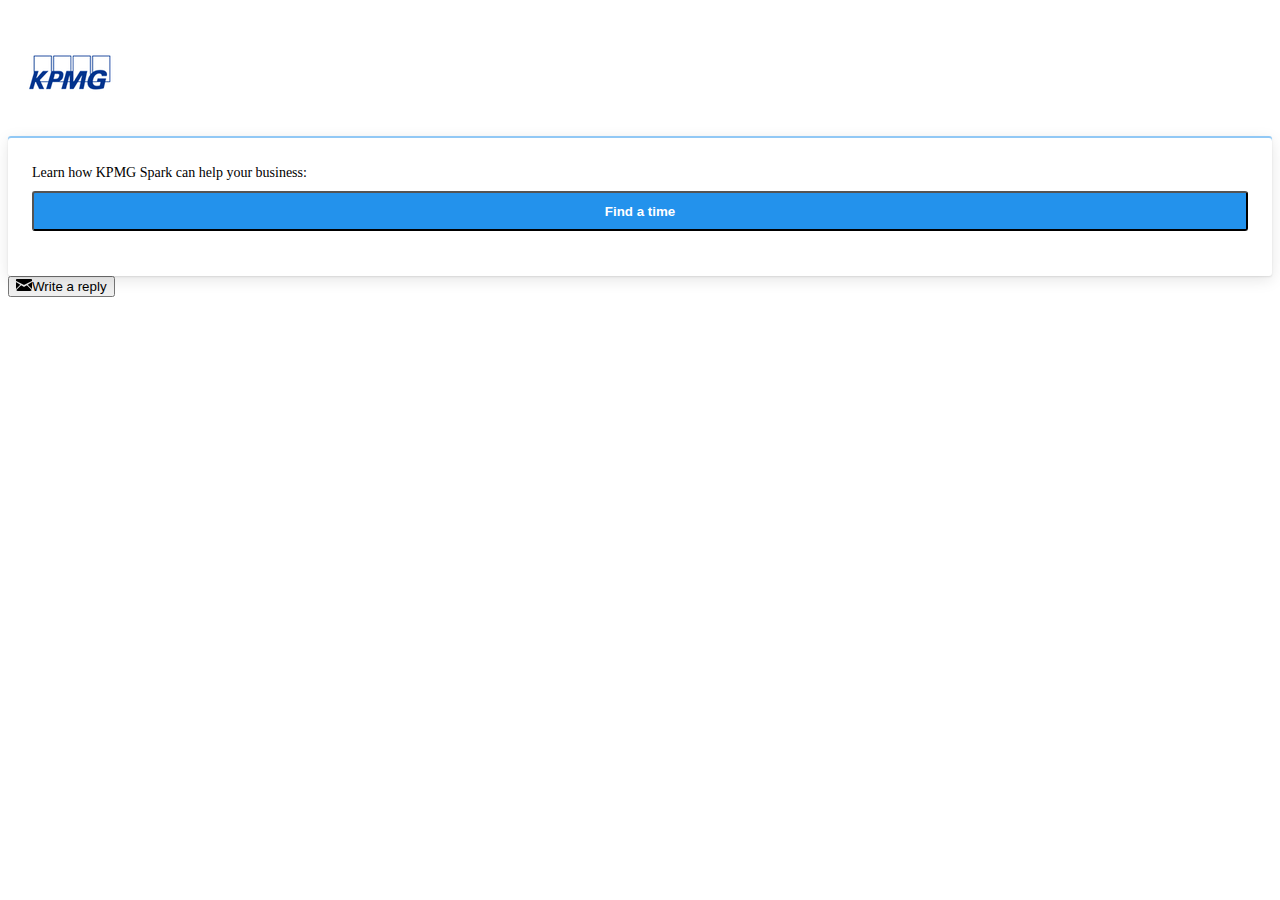
<file: assets/a_003.htm>
<html lang="en"><head>
<meta http-equiv="content-type" content="text/html; charset=UTF-8">
      <title>Intercom Live Chat</title>
      <!-- base href="https://kpmgspark.com/" -->
    <style data-emotion="intercom-global"></style><style id="intercom-stylesheet" type="text/css">@-webkit-keyframes intercom-notification-body-animation{0%,50%{opacity:0}to{opacity:1}}@keyframes intercom-notification-body-animation{0%,50%{opacity:0}to{opacity:1}}.intercom-messenger-sheet-header{display:-webkit-box;display:-ms-flexbox;display:flex;-webkit-box-orient:horizontal;-webkit-box-direction:normal;-ms-flex-direction:row;flex-direction:row;-webkit-box-pack:justify;-ms-flex-pack:justify;justify-content:space-between;-webkit-box-align:center;-ms-flex-align:center;align-items:center;padding:0 30px;height:75px;color:rgb(255, 255, 255);background-color:#9bc7eb;font-size:20px;position:relative}.intercom-messenger-sheet-header-title{width:100%;text-align:center}.intercom-messenger-sheet-header-buttons-close-button{z-index:2147483003;position:absolute;width:50px;height:50px;top:0;right:0;background-position:center;margin:12.5px 11px 12.5px 12.5px;cursor:pointer}.intercom-messenger-sheet-header-buttons-close-button *{cursor:pointer}.intercom-messenger-sheet-header-buttons-close-button-body{display:-webkit-box;display:-ms-flexbox;display:flex;width:50px;height:50px;margin:0 auto;border-radius:8px;-webkit-box-align:center;-ms-flex-align:center;align-items:center;-webkit-transform:translateZ(0);transform:translateZ(0)}.intercom-messenger-sheet-header-buttons-close-button-body:hover{background-color:rgba(0,0,0,.1)}.intercom-messenger-sheet-proxy{position:relative;-webkit-box-flex:1;-ms-flex:1;flex:1}.intercom-messenger-sheet-proxy-frame{position:absolute;width:100%;height:100%}@media only screen and (max-device-width:667px){.intercom-messenger-sheet-proxy{overflow-y:scroll}}.intercom-authored-container{-webkit-box-sizing:border-box;box-sizing:border-box;position:relative;background-color:#fff;border-radius:4px;font-size:13px;line-height:1.5;width:100%;min-height:0}.intercom-authored-container-top{padding:24px 24px 16px;white-space:nowrap}.intercom-authored-container-avatar{display:inline-block;vertical-align:middle;margin-right:16px}.intercom-align-center{text-align:center}.intercom-post-container{width:100%;height:100%;padding:40px;-webkit-box-sizing:border-box;box-sizing:border-box;display:-webkit-box;display:-ms-flexbox;display:flex;-webkit-box-pack:center;-ms-flex-pack:center;justify-content:center;-webkit-box-align:center;-ms-flex-align:center;align-items:center}.intercom-post{position:relative;width:100%;max-width:800px;max-height:100%;background:#fff;border-radius:7px;-webkit-box-shadow:0 3px 32px 0 rgba(0,0,0,.14);box-shadow:0 3px 32px 0 rgba(0,0,0,.14);font-size:14px;color:#000;overflow:hidden}.intercom-post,.intercom-post .intercom-authored-container{display:-webkit-box;display:-ms-flexbox;display:flex;-webkit-box-orient:vertical;-webkit-box-direction:normal;-ms-flex-direction:column;flex-direction:column}.intercom-post-scrolled .intercom-authored-container-top{position:relative;z-index:2147483003;-webkit-box-shadow:0 0 9px 0 rgba(0,0,0,.3);box-shadow:0 0 9px 0 rgba(0,0,0,.3)}.intercom-post-close{position:absolute;z-index:2147483003;top:0;right:0;width:72px;height:72px}.intercom-post-close,.intercom-post-close:hover{background-position:center;background-image:url(https://js.intercomcdn.com/images/close.1359f860.png);background-size:12px 12px;background-repeat:no-repeat}@media (-webkit-min-device-pixel-ratio:1.3),(min-resolution:1.3dppx){.intercom-post-close,.intercom-post-close:hover{background-image:url(https://js.intercomcdn.com/images/close@2x.570e24e7.png)}}.intercom-post-footer{-ms-flex-negative:0;flex-shrink:0}.intercom-post-composer{border-top:1px solid #d2d7db;width:100%;background-color:#fff;-webkit-box-sizing:border-box;box-sizing:border-box;padding:15px 38px;border-radius:0 0 8px 8px;color:#737376;font-size:14px;line-height:26px;cursor:text}.intercom-post-composer span{cursor:text}.intercom-post-container .intercom-block-messenger-card{width:320px;margin:16px auto}.intercom-post-container .intercom-messenger-card-wrapper{-webkit-box-shadow:inset 0 2px 0 0 rgba(35, 146, 236, 0.5);box-shadow:inset 0 2px 0 0 rgba(35, 146, 236, 0.5);border:1px solid #eee;border-top:none}.intercom-post-footer-text-center{text-align:center;background:#fff}.intercom-article.intercom-post .intercom-article-content{margin-top:60px;color:#737376}.intercom-article.intercom-post .intercom-article-title{font-size:33px;line-height:1.24;margin:0 15.27% 17px;color:#2392ec;font-weight:400;overflow-wrap:break-word;word-break:break-word}.intercom-article.intercom-post .intercom-article-description{font-size:20px;line-height:1.35;margin:0 15.27% 17px;color:#737376;overflow-wrap:break-word;word-break:break-word}.intercom-article.intercom-post .intercom-authored-container{display:-webkit-box;display:-ms-flexbox;display:flex;-webkit-box-orient:horizontal;-webkit-box-direction:normal;-ms-flex-direction:row;flex-direction:row;-webkit-box-align:center;-ms-flex-align:center;align-items:center;height:auto;margin:0 15.27% 30px}.intercom-article.intercom-post .intercom-authored-container .intercom-authored-container-avatar{margin-right:10px}.intercom-article.intercom-post .intercom-block-image{margin:0 15.27% 34px}.intercom-article.intercom-post .intercom-block-image .intercom-image{height:inherit!important}.intercom-article.intercom-post .intercom-block-ordered-list,.intercom-article.intercom-post .intercom-block-unordered-list{line-height:1.53}.intercom-article.intercom-post .intercom-block-ordered-list li,.intercom-article.intercom-post .intercom-block-unordered-list li{color:#000}.intercom-article.intercom-post .intercom-block-paragraph{line-height:1.53;color:#000}.intercom-article.intercom-post .intercom-block-code{margin:1em 15.27%;padding:16px;overflow:auto;line-height:1.45;background-color:#f5f5f5;border-radius:3px}.intercom-article.intercom-post code{font-family:Courier,monospace;background-color:#f5f5f5;padding:.2em 0;margin:0;font-size:85%;border-radius:3px}.intercom-snippet{max-height:120px;width:340px;cursor:pointer}.intercom-snippet *{cursor:pointer}.intercom-snippet .intercom-authored-container-top{padding:0}.intercom-snippet .intercom-authored-container{border-radius:5px;padding:20px;-webkit-box-shadow:0 2px 8px 0 rgba(35,47,53,.09);box-shadow:0 2px 8px 0 rgba(35,47,53,.09)}.intercom-snippet-body{margin:5px 0 0;font-size:14px;overflow:hidden;line-height:22px;max-height:44px;color:#000;-webkit-animation:intercom-notification-body-animation 500ms ease;animation:intercom-notification-body-animation 500ms ease;display:-webkit-box;-webkit-line-clamp:2;-webkit-box-orient:vertical}.intercom-chat-snippet{height:100%;width:340px;position:relative}.intercom-chat-snippet *{cursor:pointer}.intercom-chat-snippet .intercom-snippet-body{margin-top:12px}.intercom-chat-snippet-avatar,.intercom-chat-snippet-card{-webkit-box-shadow:0 2px 8px 0 rgba(35,47,53,.09);box-shadow:0 2px 8px 0 rgba(35,47,53,.09)}.intercom-chat-snippet-avatar{bottom:0;left:3px;position:absolute;border-radius:50%}.intercom-chat-snippet-card{margin-left:45px;padding:17px 22px;-webkit-box-sizing:border-box;box-sizing:border-box;background-color:#fff;border-radius:5px;border-bottom-left-radius:0;font-size:13px;line-height:1.5;height:100%;position:relative}.intercom-chat-snippet-card:after{content:'';position:absolute;bottom:0;left:-5px;width:0;height:0;border-style:solid;border-width:0 0 13px 5px;border-color:transparent transparent #fff}.intercom-conversation-summary{display:-webkit-box;display:-ms-flexbox;display:flex;-webkit-box-orient:horizontal;-webkit-box-direction:normal;-ms-flex-direction:row;flex-direction:row;-ms-flex-wrap:nowrap;flex-wrap:nowrap;-webkit-box-align:center;-ms-flex-align:center;align-items:center;-ms-flex-line-pack:stretch;align-content:stretch;position:relative;padding:24px;cursor:pointer}.intercom-conversation-summary *{cursor:pointer}.intercom-conversation-summary:hover{background-color:#fafafa}.intercom-conversation-summary:after,.intercom-conversation-summary:before{content:"";position:absolute;height:100%;left:0;right:0;top:0;border-top:1px solid #eee}.intercom-conversation-summary:before{border-top:2px solid transparent}.intercom-conversation-summary:first-child:after{border-top:none}.intercom-conversation-summary:last-child:after{border-bottom:1px solid #eee}.intercom-conversation-summary-meta{display:-webkit-box;display:-ms-flexbox;display:flex;-webkit-box-pack:justify;-ms-flex-pack:justify;justify-content:space-between;margin-bottom:8px}.intercom-conversation-summary-body{-webkit-box-flex:1;-ms-flex:1;flex:1;padding-left:16px;min-width:0}.intercom-conversation-summary-body-author,.intercom-conversation-summary-timestamp{font-size:14px;overflow:hidden;text-overflow:ellipsis;white-space:nowrap;color:#737376}.intercom-conversation-summary-timestamp{text-align:right}.intercom-conversation-summary-content-container{color:#3a3c4c;font-size:13px;display:-webkit-box;display:-ms-flexbox;display:flex}.intercom-conversation-summary-content-container span{display:inline-block}.intercom-conversation-summary-content-author-prefix{-webkit-box-flex:0;-ms-flex:0 0 auto;flex:0 0 auto;color:#000;white-space:pre}.intercom-conversation-summary-content-text{white-space:nowrap;overflow:hidden;text-overflow:ellipsis;color:#000}.intercom-conversation-summary-content-text-single-block{font-style:italic}.intercom-conversation-summary-unread-dot{position:absolute;background-color:#d22628;width:6px;height:6px;border-radius:50%;content:'';left:9px;top:calc(50% - 3px)}.intercom-conversation-summary-unread .intercom-conversation-summary-body-author,.intercom-conversation-summary-unread .intercom-conversation-summary-content-text{font-weight:700;color:#3a3c4c}.intercom-conversation-summary-unread .intercom-conversation-summary-body-author span,.intercom-conversation-summary-unread .intercom-conversation-summary-content-text span{font-weight:400}.intercom-conversation-summary-timestamp .intercom-conversation-summary-unread-dot,.intercom-conversation-summary-user-icon{display:none}.intercom-conversation-rating{margin:30px 0;position:relative;text-align:left;background-color:#fff;border-radius:5px;color:#000;-webkit-box-shadow:0 4px 15px 0 rgba(0,0,0,.1),0 1px 2px 0 rgba(0,0,0,.1),inset 0 2px 0 0 rgba(35, 146, 236, 0.5);box-shadow:0 4px 15px 0 rgba(0,0,0,.1),0 1px 2px 0 rgba(0,0,0,.1),inset 0 2px 0 0 rgba(35, 146, 236, 0.5)}.intercom-conversation-rating-options-container{padding:20px 20px 0}.intercom-conversation-rating-remark-container{padding:5px 15px;border-top:1px solid #eee}.intercom-conversation-rating-thanks-remark{border-top:1px solid #eee;color:#737376;font-size:14px;line-height:19px;max-height:140px;overflow-y:auto;padding:16px 24px}.intercom-conversation-rating-input-container{position:relative;display:table;width:100%}.intercom-conversation-rating-input-container div{display:table-cell;vertical-align:top}.intercom-conversation-rating-input-container .intercom-conversation-rating-input-submit-container{width:40px}.intercom-conversation-rating-title-container{position:relative;margin-bottom:5px}.intercom-conversation-rating-title{font-size:14px;line-height:24px;color:#000;-webkit-transition:opacity 300ms 1000ms,max-height 400ms 1000ms;transition:opacity 300ms 1000ms,max-height 400ms 1000ms;position:static;max-height:48px;text-align:center}.intercom-conversation-rating-emojis-container{margin:8px 10px 6px;display:-webkit-box;display:-ms-flexbox;display:flex;-webkit-box-pack:justify;-ms-flex-pack:justify;justify-content:space-between}.intercom-conversation-rating-thanks-container{padding:24px}.intercom-conversation-rating-chosen-rating{font-size:14px;color:#3a3c4c;line-height:22px;text-align:center;margin-bottom:3px}.intercom-conversation-rating-thanks{font-size:13px;line-height:19px;color:#737376;text-align:center}.intercom-conversation-rating-emoji-thanks,.intercom-conversation-rating-emoji-thanks:hover{width:18px;height:18px;display:inline-block;background-size:contain;vertical-align:sub}.intercom-conversation-rating-input{position:relative;max-width:180px}.intercom-conversation-rating-input pre,.intercom-conversation-rating-input textarea{-webkit-box-sizing:border-box;box-sizing:border-box;height:100%;width:100%;padding:12px;font-size:14px;font-family:"intercom-font", "Helvetica Neue", "Apple Color Emoji", Helvetica, Arial, sans-serif;border:0;line-height:19px;white-space:pre-wrap;word-wrap:break-word}.intercom-conversation-rating-input textarea{position:absolute;top:0;left:0;color:#000;resize:none;overflow-y:hidden}.intercom-conversation-rating-input textarea::-webkit-input-placeholder{color:#737376;font-style:"intercom-font", "Helvetica Neue", "Apple Color Emoji", Helvetica, Arial, sans-serif;font-size:14px;font-weight:400;line-height:19px;opacity:.7}.intercom-conversation-rating-input textarea::-moz-placeholder{color:#737376;font-style:"intercom-font", "Helvetica Neue", "Apple Color Emoji", Helvetica, Arial, sans-serif;font-size:14px;font-weight:400;line-height:19px;opacity:.7}.intercom-conversation-rating-input textarea:-ms-input-placeholder{color:#737376;font-style:"intercom-font", "Helvetica Neue", "Apple Color Emoji", Helvetica, Arial, sans-serif;font-size:14px;font-weight:400;line-height:19px;opacity:.7}.intercom-conversation-rating-input pre{visibility:hidden;max-height:140px}.intercom-conversation-rating-input-submit-button{width:40px;height:40px;border:0;-webkit-transition:border-radius 300ms,opacity 300ms 600ms,height 400ms 1000ms;transition:border-radius 300ms,opacity 300ms 600ms,height 400ms 1000ms}.intercom-conversation-rating-input-submit-icon{position:absolute;top:2px;bottom:0;width:40px;height:40px;cursor:pointer;-webkit-transition:opacity 150ms ease,-webkit-transform 300ms linear;transition:transform 300ms linear,opacity 150ms ease;transition:transform 300ms linear,opacity 150ms ease,-webkit-transform 300ms linear;background-position:center;opacity:.8;background-image:url(https://js.intercomcdn.com/images/send-button.48bc69b8.png);background-size:20px 20px;background-repeat:no-repeat}@media (-webkit-min-device-pixel-ratio:1.3),(min-resolution:1.3dppx){.intercom-conversation-rating-input-submit-icon{background-image:url(https://js.intercomcdn.com/images/send-button@2x.40884887.png)}}.intercom-conversation-rating-input-submit-icon:hover{opacity:1}.intercom-conversation-rating-card{width:100%;position:relative;float:left}.intercom-conversation-rating-card .intercom-conversation-rating{margin-top:8px;margin-bottom:8px;margin-left:45px}.intercom-conversation-rating-card-borderless .intercom-conversation-rating{margin-left:45px}.intercom-conversation-rating-card-admin-avatar{position:absolute;left:0;bottom:10px}.intercom-notification-channels-error{position:relative;height:23px}.intercom-notification-channels-error-text{position:absolute;bottom:0;color:#d22628;font-size:13px;line-height:13px}.intercom-post-card{background-color:#fff;font-size:13px;color:#000;border:1px solid #eee;border-radius:4px;position:relative;overflow:hidden;max-height:180px;-webkit-transition:all .12s ease-out;transition:all .12s ease-out;cursor:pointer}.intercom-post-card:hover{-webkit-box-shadow:0 8px 20px -10px rgba(0,0,0,.1);box-shadow:0 8px 20px -10px rgba(0,0,0,.1);-webkit-transform:translateY(-2px);transform:translateY(-2px)}.intercom-post-card *{cursor:pointer}.intercom-post-card-body{padding:0 24px 17px}.intercom-post-card-body a{color:rgb(35, 146, 236)}.intercom-post-card.intercom-post-card-truncated:after{position:absolute;opacity:1;-webkit-transition:opacity ease 100ms;transition:opacity ease 100ms;bottom:0;right:0;left:0;height:60px;content:' ';background:-webkit-gradient(linear,left bottom,left top,color-stop(30%,#fff),to(rgba(255,255,255,0)));background:linear-gradient(to top,#fff 30%,rgba(255,255,255,0));border-radius:0 0 5px 5px}.intercom-post-card-body .intercom-messenger-card-wrapper{-webkit-box-shadow:inset 0 2px 0 0 rgba(35, 146, 236, 0.5);box-shadow:inset 0 2px 0 0 rgba(35, 146, 236, 0.5);border:1px solid #eee;border-top:none}.intercom-link-card-container{padding-left:45px}.intercom-link-card-container-borderless{margin-left:45px}.intercom-link-card-container,.intercom-link-card-container-borderless{position:relative}.intercom-link-card-inner-container{background-color:#fff;border-radius:5px;color:#000}.intercom-block.intercom-block-link .intercom-link-card,.intercom-link-card-container .intercom-link-card,.intercom-link-card-container-borderless .intercom-link-card{display:block;position:relative;overflow:hidden;background-color:#fff;-webkit-transition:all .12s ease-out;transition:all .12s ease-out;text-decoration:none!important;-webkit-box-shadow:0 4px 15px 0 rgba(0,0,0,.1),0 1px 2px 0 rgba(0,0,0,.1);box-shadow:0 4px 15px 0 rgba(0,0,0,.1),0 1px 2px 0 rgba(0,0,0,.1)}.intercom-block.intercom-block-link .intercom-link-card:first-child,.intercom-link-card-container .intercom-link-card:first-child,.intercom-link-card-container-borderless .intercom-link-card:first-child{-webkit-box-shadow:0 4px 15px 0 rgba(0,0,0,.1),0 1px 2px 0 rgba(0,0,0,.1),inset 0 2px 0 0 rgba(35, 146, 236, 0.5);box-shadow:0 4px 15px 0 rgba(0,0,0,.1),0 1px 2px 0 rgba(0,0,0,.1),inset 0 2px 0 0 rgba(35, 146, 236, 0.5);border-radius:3px 3px 0 0}.intercom-block.intercom-block-link .intercom-link-card:last-child,.intercom-link-card-container .intercom-link-card:last-child,.intercom-link-card-container-borderless .intercom-link-card:last-child{border-radius:0 0 3px 3px}.intercom-block.intercom-block-link .intercom-link-card-light .intercom-link-card-title,.intercom-link-card-container .intercom-link-card-light .intercom-link-card-title,.intercom-link-card-container-borderless .intercom-link-card-light .intercom-link-card-title{color:#000}.intercom-block.intercom-block-link .intercom-link-card-content-container,.intercom-link-card-container .intercom-link-card-content-container,.intercom-link-card-container-borderless .intercom-link-card-content-container{padding:20px}.intercom-block.intercom-block-link .intercom-link-card-title,.intercom-link-card-container .intercom-link-card-title,.intercom-link-card-container-borderless .intercom-link-card-title{color:#2392ec;font-size:14px;line-height:1.2;overflow:wrap}.intercom-block.intercom-block-link .intercom-link-card-description,.intercom-link-card-container .intercom-link-card-description,.intercom-link-card-container-borderless .intercom-link-card-description{color:#000;font-size:13px;line-height:1.38;white-space:nowrap;overflow:hidden;text-overflow:ellipsis}.intercom-block.intercom-block-link .intercom-link-card-author,.intercom-link-card-container .intercom-link-card-author,.intercom-link-card-container-borderless .intercom-link-card-author{margin-top:11px}.intercom-block.intercom-block-link .intercom-link-card-author-avatar,.intercom-link-card-container .intercom-link-card-author-avatar,.intercom-link-card-container-borderless .intercom-link-card-author-avatar{display:inline-block;margin-right:8px}.intercom-block.intercom-block-link .intercom-link-card-author-summary,.intercom-link-card-container .intercom-link-card-author-summary,.intercom-link-card-container-borderless .intercom-link-card-author-summary{width:calc(100% - 24px);font-size:13px;display:inline-block;vertical-align:middle;color:#737376;line-height:16px;white-space:nowrap;text-overflow:ellipsis;overflow:hidden}.intercom-block.intercom-block-link .intercom-link-card-author-summary span,.intercom-link-card-container .intercom-link-card-author-summary span,.intercom-link-card-container-borderless .intercom-link-card-author-summary span{white-space:nowrap}.intercom-block.intercom-block-link .intercom-link-card-grouped,.intercom-link-card-container .intercom-link-card-grouped,.intercom-link-card-container-borderless .intercom-link-card-grouped{border-bottom:1px solid #eee}.intercom-block.intercom-block-link .intercom-link-card-grouped:hover,.intercom-link-card-container .intercom-link-card-grouped:hover,.intercom-link-card-container-borderless .intercom-link-card-grouped:hover{background-color:#fafafa;-webkit-transform:none;transform:none}.intercom-block.intercom-block-link .intercom-link-card-grouped .intercom-link-card-author,.intercom-link-card-container .intercom-link-card-grouped .intercom-link-card-author,.intercom-link-card-container-borderless .intercom-link-card-grouped .intercom-link-card-author{margin-top:5px}.intercom-block.intercom-block-link .intercom-link-card-grouped .intercom-link-card-content-container,.intercom-link-card-container .intercom-link-card-grouped .intercom-link-card-content-container,.intercom-link-card-container-borderless .intercom-link-card-grouped .intercom-link-card-content-container{padding:15px 20px}.intercom-block.intercom-block-link .intercom-link-card-grouped:last-child,.intercom-link-card-container .intercom-link-card-grouped:last-child,.intercom-link-card-container-borderless .intercom-link-card-grouped:last-child{border-bottom:none}.intercom-block.intercom-block-link .intercom-link-card-title-link-icon svg,.intercom-link-card-container .intercom-link-card-title-link-icon svg,.intercom-link-card-container-borderless .intercom-link-card-title-link-icon svg{fill:#2392ec!important;height:13px;width:13px;padding-right:5px}.intercom-block.intercom-block-link .intercom-link-card-title[type="educate.help_center"],.intercom-link-card-container .intercom-link-card-title[type="educate.help_center"],.intercom-link-card-container-borderless .intercom-link-card-title[type="educate.help_center"]{text-align:center;font-size:13px}.intercom-link-card-container-message{width:100%;padding-left:0}.intercom-link-card-container-message .intercom-link-card-content-container{padding:21px 30px}.intercom-link-card-container-message .intercom-link-card-title{margin-bottom:8px;font-size:20px}.intercom-link-card-container-message .intercom-link-card-description{font-size:14px;line-height:20px}.intercom-link-card-container-message .intercom-link-card-author{height:26px;font-size:13px}.intercom-link-card-container-message .intercom-link-card-author-avatar{margin-right:8px}.intercom-link-card-container-message .intercom-link-card-author-summary{width:calc(100% - 32px);padding-top:3px;font-size:13px}.intercom-link-card-avatar{position:absolute;left:0;bottom:10px}.intercom-link-card-asked-about{text-align:center;color:#737376;font-size:13px;clear:both;padding-top:0;padding-bottom:14px}.intercom-borderless-link-card-avatar{left:-40px;bottom:0}.intercom-modal{z-index:2147483003}.intercom-modal-fixed{position:fixed;top:0;right:0;bottom:0;left:0}.intercom-modal-inner{width:100%;height:100%}.intercom-modal-overlay{position:fixed;top:0;right:0;bottom:0;left:0;background-color:rgba(0,0,0,.35)}.intercom-modal-overlay-z{z-index:2147483003}.intercom-modal-overlay-close{width:19px;height:19px;position:absolute;top:30px;right:40px;background-image:url(https://js.intercomcdn.com/images/close-button.3f88d81d.png);background-size:19px 19px;background-repeat:no-repeat}@media (-webkit-min-device-pixel-ratio:1.3),(min-resolution:1.3dppx){.intercom-modal-overlay-close{background-image:url(https://js.intercomcdn.com/images/close-button@2x.0b71c094.png)}}.intercom-modal-overlay-close:hover{cursor:pointer}.intercom-flag{width:16px;height:16px;background-position:0 0;background-image:url(https://js.intercomcdn.com/images/flags.4fc63683.png);background-size:240px 240px;background-repeat:no-repeat}@media (-webkit-min-device-pixel-ratio:1.3),(min-resolution:1.3dppx){.intercom-flag{background-image:url(https://js.intercomcdn.com/images/flags@2x.a60fc35b.png)}}.intercom-flag.ad{background-position:-16px 0}.intercom-flag.ae{background-position:-32px 0}.intercom-flag.af{background-position:-48px 0}.intercom-flag.ag{background-position:-64px 0}.intercom-flag.ai{background-position:-80px 0}.intercom-flag.al{background-position:-96px 0}.intercom-flag.am{background-position:-112px 0}.intercom-flag.an{background-position:-128px 0}.intercom-flag.ao{background-position:-144px 0}.intercom-flag.ar{background-position:-160px 0}.intercom-flag.as{background-position:-176px 0}.intercom-flag.at{background-position:-192px 0}.intercom-flag.au{background-position:-208px 0}.intercom-flag.aw{background-position:-224px 0}.intercom-flag.az{background-position:0 -16px}.intercom-flag.ba{background-position:-16px -16px}.intercom-flag.bb{background-position:-32px -16px}.intercom-flag.bd{background-position:-48px -16px}.intercom-flag.be{background-position:-64px -16px}.intercom-flag.bf{background-position:-80px -16px}.intercom-flag.bg{background-position:-96px -16px}.intercom-flag.bh{background-position:-112px -16px}.intercom-flag.bi{background-position:-128px -16px}.intercom-flag.bj{background-position:-144px -16px}.intercom-flag.bm{background-position:-160px -16px}.intercom-flag.bn{background-position:-176px -16px}.intercom-flag.bo{background-position:-192px -16px}.intercom-flag.br{background-position:-208px -16px}.intercom-flag.bs{background-position:-224px -16px}.intercom-flag.bt{background-position:0 -32px}.intercom-flag.bw{background-position:-16px -32px}.intercom-flag.by{background-position:-32px -32px}.intercom-flag.bz{background-position:-48px -32px}.intercom-flag.ca{background-position:-64px -32px}.intercom-flag.cd{background-position:-80px -32px}.intercom-flag.cf{background-position:-96px -32px}.intercom-flag.cg{background-position:-112px -32px}.intercom-flag.ch{background-position:-128px -32px}.intercom-flag.ci{background-position:-144px -32px}.intercom-flag.ck{background-position:-160px -32px}.intercom-flag.cl{background-position:-176px -32px}.intercom-flag.cm{background-position:-192px -32px}.intercom-flag.cn{background-position:-208px -32px}.intercom-flag.co{background-position:-224px -32px}.intercom-flag.cr{background-position:0 -48px}.intercom-flag.cu{background-position:-16px -48px}.intercom-flag.cv{background-position:-32px -48px}.intercom-flag.cy{background-position:-48px -48px}.intercom-flag.cz{background-position:-64px -48px}.intercom-flag.de{background-position:-80px -48px}.intercom-flag.dj{background-position:-96px -48px}.intercom-flag.dk{background-position:-112px -48px}.intercom-flag.dm{background-position:-128px -48px}.intercom-flag.do{background-position:-144px -48px}.intercom-flag.dz{background-position:-160px -48px}.intercom-flag.ec{background-position:-176px -48px}.intercom-flag.ee{background-position:-192px -48px}.intercom-flag.eg{background-position:-208px -48px}.intercom-flag.eh{background-position:-224px -48px}.intercom-flag.er{background-position:0 -64px}.intercom-flag.es{background-position:-16px -64px}.intercom-flag.et{background-position:-32px -64px}.intercom-flag.fi{background-position:-48px -64px}.intercom-flag.fj{background-position:-64px -64px}.intercom-flag.fm{background-position:-80px -64px}.intercom-flag.fo{background-position:-96px -64px}.intercom-flag.fr{background-position:-112px -64px}.intercom-flag.ga{background-position:-128px -64px}.intercom-flag.gb{background-position:-144px -64px}.intercom-flag.gd{background-position:-160px -64px}.intercom-flag.ge{background-position:-176px -64px}.intercom-flag.gg{background-position:-192px -64px}.intercom-flag.gh{background-position:-208px -64px}.intercom-flag.gi{background-position:-224px -64px}.intercom-flag.gl{background-position:0 -80px}.intercom-flag.gm{background-position:-16px -80px}.intercom-flag.gn{background-position:-32px -80px}.intercom-flag.gp{background-position:-48px -80px}.intercom-flag.gq{background-position:-64px -80px}.intercom-flag.gr{background-position:-80px -80px}.intercom-flag.gt{background-position:-96px -80px}.intercom-flag.gu{background-position:-112px -80px}.intercom-flag.gw{background-position:-128px -80px}.intercom-flag.gy{background-position:-144px -80px}.intercom-flag.hk{background-position:-160px -80px}.intercom-flag.hn{background-position:-176px -80px}.intercom-flag.hr{background-position:-192px -80px}.intercom-flag.ht{background-position:-208px -80px}.intercom-flag.hu{background-position:-224px -80px}.intercom-flag.id{background-position:0 -96px}.intercom-flag.ie{background-position:-16px -96px}.intercom-flag.il{background-position:-32px -96px}.intercom-flag.im{background-position:-48px -96px}.intercom-flag.in{background-position:-64px -96px}.intercom-flag.iq{background-position:-80px -96px}.intercom-flag.ir{background-position:-96px -96px}.intercom-flag.is{background-position:-112px -96px}.intercom-flag.it{background-position:-128px -96px}.intercom-flag.je{background-position:-144px -96px}.intercom-flag.jm{background-position:-160px -96px}.intercom-flag.jo{background-position:-176px -96px}.intercom-flag.jp{background-position:-192px -96px}.intercom-flag.ke{background-position:-208px -96px}.intercom-flag.kg{background-position:-224px -96px}.intercom-flag.kh{background-position:0 -112px}.intercom-flag.ki{background-position:-16px -112px}.intercom-flag.km{background-position:-32px -112px}.intercom-flag.kn{background-position:-48px -112px}.intercom-flag.kp{background-position:-64px -112px}.intercom-flag.kr{background-position:-80px -112px}.intercom-flag.kw{background-position:-96px -112px}.intercom-flag.ky{background-position:-112px -112px}.intercom-flag.kz{background-position:-128px -112px}.intercom-flag.la{background-position:-144px -112px}.intercom-flag.lb{background-position:-160px -112px}.intercom-flag.lc{background-position:-176px -112px}.intercom-flag.li{background-position:-192px -112px}.intercom-flag.lk{background-position:-208px -112px}.intercom-flag.lr{background-position:-224px -112px}.intercom-flag.ls{background-position:0 -128px}.intercom-flag.lt{background-position:-16px -128px}.intercom-flag.lu{background-position:-32px -128px}.intercom-flag.lv{background-position:-48px -128px}.intercom-flag.ly{background-position:-64px -128px}.intercom-flag.ma{background-position:-80px -128px}.intercom-flag.mc{background-position:-96px -128px}.intercom-flag.md{background-position:-112px -128px}.intercom-flag.me{background-position:-128px -128px}.intercom-flag.mg{background-position:-144px -128px}.intercom-flag.mh{background-position:-160px -128px}.intercom-flag.mk{background-position:-176px -128px}.intercom-flag.ml{background-position:-192px -128px}.intercom-flag.mm{background-position:-208px -128px}.intercom-flag.mn{background-position:-224px -128px}.intercom-flag.mo{background-position:0 -144px}.intercom-flag.mq{background-position:-16px -144px}.intercom-flag.mr{background-position:-32px -144px}.intercom-flag.ms{background-position:-48px -144px}.intercom-flag.mt{background-position:-64px -144px}.intercom-flag.mu{background-position:-80px -144px}.intercom-flag.mv{background-position:-96px -144px}.intercom-flag.mw{background-position:-112px -144px}.intercom-flag.mx{background-position:-128px -144px}.intercom-flag.my{background-position:-144px -144px}.intercom-flag.mz{background-position:-160px -144px}.intercom-flag.na{background-position:-176px -144px}.intercom-flag.nc{background-position:-192px -144px}.intercom-flag.ne{background-position:-208px -144px}.intercom-flag.ng{background-position:-224px -144px}.intercom-flag.ni{background-position:0 -160px}.intercom-flag.nl{background-position:-16px -160px}.intercom-flag.no{background-position:-32px -160px}.intercom-flag.np{background-position:-48px -160px}.intercom-flag.nr{background-position:-64px -160px}.intercom-flag.nz{background-position:-80px -160px}.intercom-flag.om{background-position:-96px -160px}.intercom-flag.pa{background-position:-112px -160px}.intercom-flag.pe{background-position:-128px -160px}.intercom-flag.pf{background-position:-144px -160px}.intercom-flag.pg{background-position:-160px -160px}.intercom-flag.ph{background-position:-176px -160px}.intercom-flag.pk{background-position:-192px -160px}.intercom-flag.pl{background-position:-208px -160px}.intercom-flag.pr{background-position:-224px -160px}.intercom-flag.ps{background-position:0 -176px}.intercom-flag.pt{background-position:-16px -176px}.intercom-flag.pw{background-position:-32px -176px}.intercom-flag.py{background-position:-48px -176px}.intercom-flag.qa{background-position:-64px -176px}.intercom-flag.re{background-position:-80px -176px}.intercom-flag.ro{background-position:-96px -176px}.intercom-flag.rs{background-position:-112px -176px}.intercom-flag.ru{background-position:-128px -176px}.intercom-flag.rw{background-position:-144px -176px}.intercom-flag.sa{background-position:-160px -176px}.intercom-flag.sb{background-position:-176px -176px}.intercom-flag.sc{background-position:-192px -176px}.intercom-flag.sd{background-position:-208px -176px}.intercom-flag.se{background-position:-224px -176px}.intercom-flag.sg{background-position:0 -192px}.intercom-flag.si{background-position:-16px -192px}.intercom-flag.sk{background-position:-32px -192px}.intercom-flag.sl{background-position:-48px -192px}.intercom-flag.sm{background-position:-64px -192px}.intercom-flag.sn{background-position:-80px -192px}.intercom-flag.so{background-position:-96px -192px}.intercom-flag.sr{background-position:-112px -192px}.intercom-flag.st{background-position:-128px -192px}.intercom-flag.sv{background-position:-144px -192px}.intercom-flag.sy{background-position:-160px -192px}.intercom-flag.sz{background-position:-176px -192px}.intercom-flag.tc{background-position:-192px -192px}.intercom-flag.td{background-position:-208px -192px}.intercom-flag.tg{background-position:-224px -192px}.intercom-flag.th{background-position:0 -208px}.intercom-flag.tj{background-position:-16px -208px}.intercom-flag.tl{background-position:-32px -208px}.intercom-flag.tm{background-position:-48px -208px}.intercom-flag.tn{background-position:-64px -208px}.intercom-flag.to{background-position:-80px -208px}.intercom-flag.tr{background-position:-96px -208px}.intercom-flag.tt{background-position:-112px -208px}.intercom-flag.tv{background-position:-128px -208px}.intercom-flag.tw{background-position:-144px -208px}.intercom-flag.tz{background-position:-160px -208px}.intercom-flag.ua{background-position:-176px -208px}.intercom-flag.ug{background-position:-192px -208px}.intercom-flag.us{background-position:-208px -208px}.intercom-flag.uy{background-position:-224px -208px}.intercom-flag.uz{background-position:0 -224px}.intercom-flag.va{background-position:-16px -224px}.intercom-flag.vc{background-position:-32px -224px}.intercom-flag.ve{background-position:-48px -224px}.intercom-flag.vg{background-position:-64px -224px}.intercom-flag.vi{background-position:-80px -224px}.intercom-flag.vn{background-position:-96px -224px}.intercom-flag.vu{background-position:-112px -224px}.intercom-flag.ws{background-position:-128px -224px}.intercom-flag.ye{background-position:-144px -224px}.intercom-flag.za{background-position:-160px -224px}.intercom-flag.zm{background-position:-176px -224px}.intercom-flag.zw{background-position:-192px -224px}.intercom-bound-event-creator-header-container{background:#fff;display:-webkit-box;display:-ms-flexbox;display:flex;-webkit-box-orient:horizontal;-webkit-box-direction:normal;-ms-flex-direction:row;flex-direction:row;-ms-flex-wrap:wrap;flex-wrap:wrap;-webkit-box-pack:center;-ms-flex-pack:center;justify-content:center;padding:12px}.intercom-bound-event-creator-header-title{color:#1d364b;font-size:16px;font-weight:700;padding:4px 10px}.intercom-bound-event-creator-body-container{background:#f7fafc;-webkit-box-shadow:inset 0 1px 1px 0 rgba(9,23,30,.15),inset 0 -1px 0 0 rgba(9,23,30,.12);box-shadow:inset 0 1px 1px 0 rgba(9,23,30,.15),inset 0 -1px 0 0 rgba(9,23,30,.12);padding:16px 20px}.intercom-bound-event-creator-button{border:1px solid rgba(29,54,75,.2);border-radius:3px;padding:5px 18px 7px;display:inline-block;cursor:pointer;-webkit-user-select:none;-moz-user-select:none;-ms-user-select:none;user-select:none;-webkit-transition:-webkit-box-shadow linear 40ms;transition:box-shadow linear 40ms;transition:box-shadow linear 40ms,-webkit-box-shadow linear 40ms;font-size:13px;line-height:18px;font-weight:700;text-decoration:none;-webkit-box-sizing:border-box;box-sizing:border-box;vertical-align:bottom;margin-left:10px}.intercom-bound-event-creator-button:hover{-webkit-box-shadow:0 1px 5px 0 rgba(29,54,75,.1);box-shadow:0 1px 5px 0 rgba(29,54,75,.1)}.intercom-bound-event-creator-button.primary{background-color:#1f8ceb;color:#fff}.intercom-bound-event-creator-button.primary:hover{background-color:#1271c4}.intercom-bound-event-creator-button.secondary{background-color:#fff;color:#62778c}.intercom-bound-event-creator-button.secondary:hover{background-color:#f8fafb}.intercom-bound-event-creator-button.disabled{opacity:.5;pointer-events:none}.intercom-bound-event-creator-small-caps{color:#8da2b5;display:block;font-size:11px;font-weight:500;line-height:20px;padding-bottom:3px}.intercom-bound-event-creator-secondary-text{color:#62778c}.intercom-bound-event-creator-selector-preview{background-color:#fff;border:1px solid #eee;border-radius:2px;-webkit-box-sizing:border-box;box-sizing:border-box;color:#000;overflow-x:auto;margin-bottom:16px;padding:5px 11px;white-space:nowrap;width:100%}.intercom-bound-event-creator-input-label{cursor:pointer;margin-top:15px}.intercom-bound-event-creator-radio-form{display:-webkit-box;display:-ms-flexbox;display:flex;-webkit-box-orient:vertical;-webkit-box-direction:normal;-ms-flex-direction:column;flex-direction:column}.intercom-bound-event-creator-radio-input{margin-bottom:5px!important;margin-right:10px!important}.intercom-bound-event-creator-footer-container{bottom:20px;display:-webkit-box;display:-ms-flexbox;display:flex;-webkit-box-orient:horizontal;-webkit-box-direction:reverse;-ms-flex-direction:row-reverse;flex-direction:row-reverse;-webkit-box-pack:start;-ms-flex-pack:start;justify-content:flex-start;left:20px;right:20px;padding:12px}.intercom-bound-event-creator-event-type-container{display:-webkit-box;display:-ms-flexbox;display:flex;-webkit-box-orient:horizontal;-webkit-box-direction:normal;-ms-flex-direction:row;flex-direction:row;height:200px;border:1px solid #e1e1e1}.intercom-bound-event-creator-event-type-box,.intercom-bound-event-creator-event-type-info{display:-webkit-box;display:-ms-flexbox;display:flex;-webkit-box-align:center;-ms-flex-align:center;align-items:center}.intercom-bound-event-creator-event-type-box{width:50%;-webkit-box-sizing:border-box;box-sizing:border-box;background-color:#fff;padding:25px 50px;position:relative;-webkit-box-pack:center;-ms-flex-pack:center;justify-content:center}.intercom-bound-event-creator-event-type-box.selected{-webkit-box-shadow:inset 0 0 0 2px #1f8ceb;box-shadow:inset 0 0 0 2px #1f8ceb}.intercom-bound-event-creator-event-type-info{-webkit-box-orient:vertical;-webkit-box-direction:normal;-ms-flex-direction:column;flex-direction:column;-webkit-box-pack:start;-ms-flex-pack:start;justify-content:flex-start;text-align:center}.intercom-bound-event-creator-event-type-description{margin-top:10px;text-align:center;color:#8da2b5}.intercom-bound-event-creator-icon-container{height:40px;width:40px;margin-bottom:10px;display:-webkit-box;display:-ms-flexbox;display:flex;-webkit-box-pack:center;-ms-flex-pack:center;justify-content:center}.intercom-bound-event-creator-event-type-icon{fill:#8da2b5;margin:auto}.intercom-bound-event-creator-event-type-icon.selected{fill:#1f8ceb}.intercom-bound-event-creator-small-check{position:absolute;right:10px;top:10px;width:11px;height:10px;background-image:url(https://js.intercomcdn.com/images/small-check.91b9b0b4.png);background-size:11px 10px;background-repeat:no-repeat}@media (-webkit-min-device-pixel-ratio:1.3),(min-resolution:1.3dppx){.intercom-bound-event-creator-small-check{background-image:url(https://js.intercomcdn.com/images/small-check@2x.24fc1acc.png)}}.intercom-bound-event-creator-element-confirmation{display:-webkit-box;display:-ms-flexbox;display:flex;-webkit-box-orient:horizontal;-webkit-box-direction:normal;-ms-flex-direction:row;flex-direction:row;-webkit-box-align:baseline;-ms-flex-align:baseline;align-items:baseline}.intercom-bound-event-creator-element-confirmation span+span{margin-left:10px}.intercom-bound-event-creator-element-confirmation-description{-webkit-box-flex:1;-ms-flex:1;flex:1}.intercom-bound-event-creator{color:#1d364b;font-size:14px;margin:-8px}.intercom-bound-event-creator p{line-height:22px;margin-bottom:16px}.intercom-bound-event-creator a{text-decoration:underline;color:#62778c;font-size:12px;white-space:nowrap}.intercom-bound-event-creator .footer-container{bottom:20px;display:-webkit-box;display:-ms-flexbox;display:flex;-webkit-box-orient:horizontal;-webkit-box-direction:reverse;-ms-flex-direction:row-reverse;flex-direction:row-reverse;-webkit-box-pack:justify;-ms-flex-pack:justify;justify-content:space-between;left:20px;position:absolute;right:20px}.intercom-bound-event-creator-dynamic-url-editor{display:-webkit-box;display:-ms-flexbox;display:flex;background-color:#fff;-webkit-box-orient:vertical;-webkit-box-direction:normal;-ms-flex-direction:column;flex-direction:column;padding:15px;border:1px solid #e1e1e1;margin-top:10px}.intercom-bound-event-creator-dynamic-segment-picker{line-height:1.6em}.intercom-bound-event-creator-dynamic-segment{background-color:#fff;color:#1f8ceb;border:1px solid #1f8ceb;padding:2px 4px;border-radius:4px;margin:0 2px;word-break:break-all;cursor:pointer}.intercom-bound-event-creator-dynamic-segment.selected,.intercom-bound-event-creator-dynamic-segment:hover{background-color:#1f8ceb;color:#fff}.intercom-bound-event-creator-button-row{display:-webkit-box;display:-ms-flexbox;display:flex;-webkit-box-orient:horizontal;-webkit-box-direction:normal;-ms-flex-direction:row;flex-direction:row}.intercom-bound-event-creator-button-row .intercom-bound-event-creator-button{padding:5px 10px;margin-left:0;margin-right:10px;font-size:11px;line-height:15px}.intercom-bound-event-creator-header{-webkit-box-sizing:border-box;box-sizing:border-box;padding:0 10px;-webkit-box-pack:justify;-ms-flex-pack:justify;justify-content:space-between;height:34px}.intercom-bound-event-creator-header,.intercom-bound-event-creator-header-content{display:-webkit-box;display:-ms-flexbox;display:flex;-webkit-box-orient:horizontal;-webkit-box-direction:normal;-ms-flex-direction:row;flex-direction:row;-webkit-box-align:center;-ms-flex-align:center;align-items:center}.intercom-bound-event-creator-header-text{color:#fff;font-size:14px}.intercom-bound-event-creator-header .intercom-icon{width:30px;height:30px;background-image:url(https://js.intercomcdn.com/images/intercom-icon.ea4cbfc6.png);background-size:30px 30px;background-repeat:no-repeat;opacity:1;margin-right:20px}@media (-webkit-min-device-pixel-ratio:1.3),(min-resolution:1.3dppx){.intercom-bound-event-creator-header .intercom-icon{background-image:url(https://js.intercomcdn.com/images/intercom-icon@2x.de10c04e.png)}}.intercom-bound-event-creator-header .event-icon{width:13px;height:15px;background-image:url(https://js.intercomcdn.com/images/event-icon.c55f484a.png);background-size:13px 15px;background-repeat:no-repeat;opacity:1;margin:0 10px}@media (-webkit-min-device-pixel-ratio:1.3),(min-resolution:1.3dppx){.intercom-bound-event-creator-header .event-icon{background-image:url(https://js.intercomcdn.com/images/event-icon@2x.f8e0c749.png)}}.intercom-bound-event-creator-header-stages,.intercom-bound-event-creator-header-text{display:-webkit-box;display:-ms-flexbox;display:flex;-webkit-box-orient:horizontal;-webkit-box-direction:normal;-ms-flex-direction:row;flex-direction:row}.intercom-bound-event-creator-header-stage-number{background-color:#62778c;border-radius:50%;color:#1d364b;height:24px;width:24px;margin:0 10px;display:-webkit-box;display:-ms-flexbox;display:flex;-webkit-box-align:center;-ms-flex-align:center;align-items:center;-webkit-box-pack:center;-ms-flex-pack:center;justify-content:center;font-weight:500}.intercom-bound-event-creator-header-stage-number.active{background-color:#fff}.intercom-bound-event-creator-header-exit-link{color:#8da2b5;font-size:13px;cursor:pointer}.intercom-bound-event-creator-header-exit-link:hover{text-decoration:underline}.intercom-attribute-collector-card-attribute{margin:0 0 16px}.intercom-attribute-collector-card-attribute:last-child{margin:0}.intercom-attribute-collector-card-label{margin-bottom:5px;font-size:14px;line-height:20px}.intercom-boolean-attribute{position:relative;width:100%}.intercom-boolean-attribute-option,.intercom-boolean-attribute-saved .intercom-boolean-attribute-option,.intercom-boolean-attribute-saving .intercom-boolean-attribute-option{border:1px solid #2392ec}.intercom-boolean-attribute-saved .intercom-boolean-attribute-option,.intercom-boolean-attribute-saved .intercom-boolean-attribute-option *,.intercom-boolean-attribute-saving .intercom-boolean-attribute-option,.intercom-boolean-attribute-saving .intercom-boolean-attribute-option *{cursor:default}.intercom-boolean-attribute-option{-webkit-box-sizing:border-box;box-sizing:border-box;color:#2392ec;border-radius:4px;display:inline-block;font-size:14px;padding:12px;text-align:center;width:calc(50% - 1px);cursor:pointer}.intercom-boolean-attribute-option *{cursor:pointer}.intercom-boolean-attribute-option .intercom-boolean-attribute-text,.intercom-note .intercom-block-button>span,.intercom-note-card .intercom-block-button>span,.intercom-pointer .intercom-block-button>span,.intercom-post .intercom-block-button>span,.intercom-post-card .intercom-block-button>span,.intercom-tour-step-pointer .intercom-block-button>span,.intercom-tour-step-post .intercom-block-button>span{font-weight:700}.intercom-boolean-attribute-option-unsubmitted{color:#2392ec;cursor:pointer}.intercom-boolean-attribute-option-unsubmitted:focus,.intercom-boolean-attribute-option-unsubmitted:hover{border-color:rgba(35, 146, 236, 0.5)}.intercom-boolean-attribute-option-unsubmitted.intercom-boolean-attribute-option.intercom-boolean-attribute-option-right:focus,.intercom-boolean-attribute-option-unsubmitted.intercom-boolean-attribute-option.intercom-boolean-attribute-option-right:hover{border-left-width:1px;margin-left:-1px;width:50%}.intercom-boolean-attribute-option.intercom-boolean-attribute-option-left{border-top-right-radius:0;border-bottom-right-radius:0}.intercom-boolean-attribute-option.intercom-boolean-attribute-option-left.intercom-boolean-attribute-option.intercom-boolean-attribute-option-submitted-not-chosen{border-right-width:0}.intercom-boolean-attribute-option.intercom-boolean-attribute-option-right{border-left-width:0;border-top-left-radius:0;border-bottom-left-radius:0}.intercom-boolean-attribute-option.intercom-boolean-attribute-option-submitted-chosen{border-left-width:1px}.intercom-boolean-attribute-option.intercom-boolean-attribute-option-submitted-chosen .intercom-boolean-attribute-text{color:#000}.intercom-boolean-attribute-option.intercom-boolean-attribute-option-submitted-not-chosen .intercom-boolean-attribute-text{color:#737376}.intercom-validating-input{position:relative}.intercom-validating-input input{width:100%;height:40px;padding:11px 40px 11px 16px;-webkit-box-sizing:border-box;box-sizing:border-box;font-size:14px;-webkit-box-shadow:inset 0 1px 3px 0 rgba(0,0,0,.07);box-shadow:inset 0 1px 3px 0 rgba(0,0,0,.07);border:1px solid #e1e1e1;color:#000;border-radius:4px;background:#fafafa;-webkit-appearance:none}.intercom-validating-input input::-webkit-input-placeholder{color:#737376}.intercom-validating-input input::-moz-placeholder{color:#737376}.intercom-validating-input input:-ms-input-placeholder{color:#737376}.intercom-messenger-card-textarea textarea:focus,.intercom-validating-input input:focus{background:#fff}.intercom-validating-input input[disabled]{cursor:not-allowed}.intercom-validating-input.intercom-validating-input-failed input{background-color:#fef0f0;color:#d22628;border-color:#fbdbdb}.intercom-validating-input.intercom-validating-input-failed input::-webkit-input-placeholder{color:#68676b}.intercom-validating-input.intercom-validating-input-failed input::-moz-placeholder{color:#68676b}.intercom-validating-input.intercom-validating-input-failed input:-ms-input-placeholder{color:#68676b}.intercom-validating-input.intercom-validating-input-saved input{border:1px solid #e1e1e1;color:#737376;-webkit-text-fill-color:#737376;-webkit-opacity:1}.intercom-validating-input.intercom-validating-input-saved .intercom-submittable-input-submit-button,.intercom-validating-input.intercom-validating-input-saving .intercom-submittable-input-submit-button .intercom-submittable-input-submit-icon,.intercom-validating-input.intercom-validating-input-saving .intercom-submittable-input-success-icon{visibility:hidden}.intercom-validating-input.intercom-validating-input-notification-channel.intercom-validating-input-saved input{background:#fff;color:#737376;border-color:#fff;padding:0;height:20px;-webkit-transition:color 400ms 600ms,border 300ms,padding 300ms 600ms,height 400ms 1000ms;transition:color 400ms 600ms,border 300ms,padding 300ms 600ms,height 400ms 1000ms;-webkit-box-shadow:none;box-shadow:none}.intercom-validating-input.intercom-validating-input-notification-channel.intercom-validating-input-saved .intercom-submittable-input-submit-button{opacity:0;-webkit-transition:opacity 300ms,visibility 0 300ms;transition:opacity 300ms,visibility 0 300ms}.intercom-validating-input.intercom-validating-input-notification-channel.intercom-validating-input-saved .intercom-submittable-input-success-icon{visibility:hidden}.intercom-validating-input.intercom-validating-input-borderless.intercom-validating-input-reply-type input{height:52px;border:0;padding-left:20px}.intercom-validating-input.intercom-validating-input-borderless.intercom-validating-input-reply-type .intercom-submittable-input-submit-button{top:6px;right:6px;bottom:6px;margin:0;border-radius:3px}.intercom-submittable-input-submit-button{cursor:pointer;z-index:1;position:absolute;top:0;right:0;bottom:0;width:40px;border-top-right-radius:3px;border-bottom-right-radius:3px;background-color:rgb(35, 146, 236);-webkit-tap-highlight-color:transparent;-webkit-touch-callout:none;-webkit-user-select:none}.intercom-submittable-input-submit-button:hover:not(.intercom-submittable-input-submit-button-disabled):not(.intercom-submittable-input-submit-button-saving){background-color:rgb(17, 120, 202)}.intercom-submittable-input-submit-button:active:not(.intercom-submittable-input-submit-button-disabled):not(.intercom-submittable-input-submit-button-saving){background-color:rgb(13, 92, 156)}.intercom-submittable-input-submit-button.intercom-submittable-input-submit-button-disabled{cursor:default;background-color:#eee}.intercom-submittable-input-submit-button.intercom-submittable-input-submit-button-disabled *{cursor:default}.intercom-submittable-input-submit-button.intercom-submittable-input-submit-button-disabled .intercom-submittable-input-submit-icon{stroke:#bcbcbc}.intercom-submittable-input-submit-button .intercom-submittable-input-submit-icon{position:absolute;height:15px;width:10px;top:12px;right:14px;stroke:rgb(255, 255, 255)}.intercom-submittable-input-submit-button-light{border:1px solid #d2d7db}.intercom-submittable-input-success-icon{position:absolute;height:12px;width:15px;top:14px;right:14px;stroke:#39c089;z-index:0}.intercom-validating-input-borderless .intercom-submittable-input-success-icon{top:20px}.intercom-list-attribute{display:-webkit-box;display:-ms-flexbox;display:flex;position:relative;height:40px;padding:0 0 0 16px;border-radius:4px;font-size:14px;line-height:40px;color:#000;background:#fff;border:1px solid #e1e1e1}.intercom-list-attribute:focus{border:1px solid rgba(35, 146, 236, 0.5)}.intercom-list-attribute,.intercom-list-attribute *{cursor:pointer}.intercom-list-attribute-placeholder,.intercom-list-attribute-value{-webkit-box-flex:1;-ms-flex:1;flex:1;overflow:hidden;white-space:nowrap;text-overflow:ellipsis}.intercom-list-attribute-open{border:1px solid rgba(35, 146, 236, 0.5)}.intercom-list-attribute-disabled:focus{border:1px solid #e1e1e1}.intercom-list-attribute-disabled,.intercom-list-attribute-disabled *{cursor:default}.intercom-list-attribute-saved,.intercom-list-attribute-saving{border:1px solid #2392ec}.intercom-list-attribute-saved,.intercom-list-attribute-saved *,.intercom-list-attribute-saving,.intercom-list-attribute-saving *{cursor:default}.intercom-list-attribute-saved{border-color:#e1e1e1;background:#fafafa;color:#737376}.intercom-list-attribute-open-icon,.intercom-list-attribute-success-icon{width:35px;background-position:center}.intercom-list-attribute-open-icon{border:0;background-image:url(https://js.intercomcdn.com/images/open-list-icon.a09533f7.png);background-size:8px 4px;background-repeat:no-repeat}@media (-webkit-min-device-pixel-ratio:1.3),(min-resolution:1.3dppx){.intercom-list-attribute-open-icon{background-image:url(https://js.intercomcdn.com/images/open-list-icon@2x.22c61e88.png)}}.intercom-list-attribute-success-icon{background-image:url(https://js.intercomcdn.com/images/green-check-icon.9828d61b.png);background-size:14px 12px;background-repeat:no-repeat}@media (-webkit-min-device-pixel-ratio:1.3),(min-resolution:1.3dppx){.intercom-list-attribute-success-icon{background-image:url(https://js.intercomcdn.com/images/green-check-icon@2x.65fa2c1a.png)}}.intercom-list-attribute-placeholder{color:#2392ec;font-weight:600;border:0}.intercom-list-attribute-disabled .intercom-list-attribute-placeholder{color:#bcbcbc}.intercom-list-attribute-options{z-index:2147483002;position:absolute;bottom:41px;left:-1px;right:-1px;padding:10px 0;max-height:120px;border-radius:4px;background-color:#fff;overflow:scroll;-webkit-box-shadow:0 1px 15px rgba(0,0,0,.1);box-shadow:0 1px 15px rgba(0,0,0,.1)}.intercom-list-attribute-option{padding:6px 28px 6px 14px;line-height:20px;position:relative}.intercom-list-attribute-option-selected .intercom-check-icon{position:absolute;width:16px;height:16px;top:calc(50% - 8px);right:8px;fill:#2392ec}.intercom-list-attribute-option:not(.intercom-list-attribute-option-disabled):hover{color:#fff;background-color:#2392ec}.intercom-list-attribute-option:not(.intercom-list-attribute-option-disabled).intercom-list-attribute-option-selected:hover .intercom-check-icon{fill:#fff}.intercom-list-attribute-option-disabled:hover{cursor:default}.intercom-list-attribute-option-disabled.intercom-list-attribute-option-selected .intercom-check-icon{fill:#737376}.intercom-list-attribute-option-disabled,.intercom-messenger-card-wrapper-light .intercom-list-attribute-placeholder{color:#737376}.intercom-messenger-card-wrapper-light .intercom-list-attribute-option:not(.intercom-list-attribute-option-disabled):hover{color:#000}.intercom-phone-number-input{position:relative;background:#fafafa}.intercom-phone-number-input input{position:absolute;padding:11px 35px;border:1px solid #e1e1e1;border-radius:4px}.intercom-phone-number-input,.intercom-phone-number-input .intercom-phone-number-input-placeholder,.intercom-phone-number-input input{width:100%;height:40px;font-size:14px;line-height:40px;-webkit-box-sizing:border-box;box-sizing:border-box}.intercom-phone-number-input .intercom-phone-number-input-placeholder-prefix,.intercom-phone-number-input.intercom-phone-number-input-saved .intercom-phone-number-input-placeholder,.intercom-phone-number-input.intercom-phone-number-input-saved .intercom-phone-number-input-submit-button,.intercom-phone-number-input.intercom-phone-number-input-saving .intercom-phone-number-input-placeholder,.intercom-phone-number-input.intercom-phone-number-input-saving .intercom-phone-number-input-submit-button{visibility:hidden}.intercom-phone-number-input input::-webkit-input-placeholder{color:#737376}.intercom-phone-number-input input::-moz-placeholder{color:#737376}.intercom-phone-number-input input:-ms-input-placeholder{color:#737376}.intercom-phone-number-input.intercom-phone-number-input-invalid{background-color:#fef0f0;color:#d22628;border-color:#fbdbdb}.intercom-phone-number-input.intercom-phone-number-input-saved input,.intercom-phone-number-input.intercom-phone-number-input-saving input{border:1px solid #e1e1e1}.intercom-phone-number-input.intercom-phone-number-input-notification-channel.intercom-phone-number-input-submitted,.intercom-phone-number-input.intercom-phone-number-input-notification-channel.intercom-phone-number-input-submitted input{color:#000;border-color:#fff;padding:0;height:20px;-webkit-transition:color 400ms 600ms,border 300ms,padding 300ms 600ms,height 400ms 1000ms;transition:color 400ms 600ms,border 300ms,padding 300ms 600ms,height 400ms 1000ms}.intercom-phone-number-input.intercom-phone-number-input-notification-channel.intercom-phone-number-input-submitted .intercom-phone-number-input-flag,.intercom-phone-number-input.intercom-phone-number-input-notification-channel.intercom-phone-number-input-submitted .intercom-phone-number-input-submit-button{opacity:0;visibility:hidden;-webkit-transition:opacity 300ms,visibility 0 300ms;transition:opacity 300ms,visibility 0 300ms}.intercom-phone-number-input.intercom-phone-number-input-notification-channel.intercom-phone-number-input-submitted .intercom-phone-number-input-success-icon{visibility:hidden}.intercom-phone-number-input-placeholder{position:absolute;padding:0 35px;color:#737376;cursor:text}.intercom-phone-number-input-flag{position:absolute;left:13px;top:12px}.intercom-phone-number-input-submit-button,.intercom-phone-number-input-success-icon{position:absolute;top:0;right:0;bottom:0;width:40px;border-top-right-radius:3px;border-bottom-right-radius:3px;background-position:center}.intercom-phone-number-input-submit-button{cursor:pointer;background-color:#2392ec;-webkit-box-shadow:0 1px 2px 0 rgba(0,0,0,.15);box-shadow:0 1px 2px 0 rgba(0,0,0,.15)}.intercom-phone-number-input-success-icon{background-image:url(https://js.intercomcdn.com/images/green-check-icon.9828d61b.png);background-size:14px 12px;background-repeat:no-repeat}@media (-webkit-min-device-pixel-ratio:1.3),(min-resolution:1.3dppx){.intercom-phone-number-input-success-icon{background-image:url(https://js.intercomcdn.com/images/green-check-icon@2x.65fa2c1a.png)}}.intercom-pre-conversation-search{position:absolute;left:0;right:0;margin:16px 20px 0;padding:16px 20px;border-radius:5px;background-color:#fff;color:#000;text-align:center;-webkit-box-shadow:0 4px 15px 0 rgba(0,0,0,.1),0 1px 2px 0 rgba(0,0,0,.1),inset 0 2px 0 0 rgba(35, 146, 236, 0.5);box-shadow:0 4px 15px 0 rgba(0,0,0,.1),0 1px 2px 0 rgba(0,0,0,.1),inset 0 2px 0 0 rgba(35, 146, 236, 0.5)}.intercom-pre-conversation-search-input{margin-top:10px;position:relative}.intercom-pre-conversation-search-input input{width:100%;height:38px;padding:7px 35px 7px 12px;-webkit-box-sizing:border-box;box-sizing:border-box;font-size:14px;border:1px solid #e1e1e1;border-radius:4px}.intercom-messenger-card-textarea textarea::-webkit-input-placeholder,.intercom-pre-conversation-search-input input::-webkit-input-placeholder{color:#737376}.intercom-messenger-card-textarea textarea::-moz-placeholder,.intercom-pre-conversation-search-input input::-moz-placeholder{color:#737376}.intercom-messenger-card-textarea textarea:-ms-input-placeholder,.intercom-pre-conversation-search-input input:-ms-input-placeholder{color:#737376}.intercom-pre-conversation-search-input input:focus{border:1px solid rgba(35, 146, 236, 0.5)}.intercom-pre-conversation-search-button{position:absolute;top:0;right:0;bottom:0;width:35px;border-top-right-radius:3px;border-bottom-right-radius:3px;background-position:center;background-image:url(https://js.intercomcdn.com/images/search.c60d2222.svg);background-size:16px auto;background-repeat:no-repeat;cursor:pointer;background-color:#2392ec;-webkit-box-shadow:0 1px 2px 0 rgba(0,0,0,.15);box-shadow:0 1px 2px 0 rgba(0,0,0,.15)}.intercom-pre-conversation-search-button:hover{opacity:.9;-webkit-transition:opacity 150ms;transition:opacity 150ms}.intercom-messenger-card-body-container{height:100%}.intercom-messenger-card-body{padding:26px 24px 24px;line-height:1.5}.intercom-messenger-card-component:last-child{margin-bottom:0}.intercom-messenger-card-wrapper{background-color:#fff;border-radius:3px;font-size:14px;line-height:1.5;color:#000;position:relative;-webkit-box-shadow:0 4px 15px 0 rgba(0,0,0,.1),0 1px 2px 0 rgba(0,0,0,.1),inset 0 2px 0 0 rgba(35, 146, 236, 0.5);box-shadow:0 4px 15px 0 rgba(0,0,0,.1),0 1px 2px 0 rgba(0,0,0,.1),inset 0 2px 0 0 rgba(35, 146, 236, 0.5)}.intercom-messenger-card-wrapper-light{-webkit-box-shadow:0 4px 15px 0 rgba(0,0,0,.1),0 1px 2px 0 rgba(0,0,0,.1);box-shadow:0 4px 15px 0 rgba(0,0,0,.1),0 1px 2px 0 rgba(0,0,0,.1)}.intercom-messenger-card-wrapper-fetching{overflow:hidden}.intercom-home-screen-card-content{padding:26px 24px 24px;line-height:1.5}.intercom-home-screen-conversations .intercom-conversation-summary{padding:16px 24px;margin:0 -24px}.intercom-home-screen-conversations .intercom-conversation-summary-meta{margin-bottom:0}.intercom-home-screen-conversations .intercom-conversation-summary-avatar{left:15px}.intercom-home-screen-conversations .intercom-conversation-summary-unread-dot{left:9px}.intercom-home-screen-conversation-body .intercom-home-screen-conversations-title .intercom-messenger-card-text{-webkit-box-flex:1;-ms-flex:1;flex:1}.intercom-home-screen-conversation-body .intercom-home-screen-conversations-title a{color:#2392ec}.intercom-home-screen-conversation-body.intercom-home-screen-conversation-body-light .intercom-home-screen-conversations-title a{color:#000;text-decoration:underline}.intercom-home-screen-conversations-footer{padding:16px 0 0}.intercom-home-screen-conversation-body .intercom-home-screen-conversations-title,.intercom-home-screen-start-conversation-card-message{display:-webkit-box;display:-ms-flexbox;display:flex;-webkit-box-align:center;-ms-flex-align:center;align-items:center}.new-conversation-button{height:40px;color:rgb(255, 255, 255);font-size:13px;line-height:40px;pointer-events:auto;cursor:pointer;border-radius:40px;text-align:center;-webkit-transition:all 120ms;transition:all 120ms;padding:0 24px}.new-conversation-button span{padding-left:10px;white-space:nowrap;font-weight:600}.new-conversation-button .intercom-new-conversation-icon{width:15px;height:16px}.new-conversation-button .intercom-new-conversation-icon path,.new-conversation-button__secondary.new-conversation-button-light .intercom-new-conversation-icon path{fill:rgb(255, 255, 255)}.new-conversation-button-contents{display:-webkit-inline-box;display:-ms-inline-flexbox;display:inline-flex;-webkit-box-align:center;-ms-flex-align:center;align-items:center}.new-conversation-button__default{background-color:rgb(35, 146, 236);color:rgb(255, 255, 255);-webkit-transition:color background-color .3s;transition:color background-color .3s}.new-conversation-button__default:hover,.new-conversation-button__secondary.new-conversation-button-light:hover{background-color:rgb(17, 120, 202)}.new-conversation-button__default:active,.new-conversation-button__secondary.new-conversation-button-light:active{background-color:rgb(13, 92, 156)}.new-conversation-button__secondary.new-conversation-button-light{background-color:rgb(35, 146, 236);color:rgb(255, 255, 255);-webkit-transition:color background-color .3s;transition:color background-color .3s;border:1px solid #d2d7db}.new-conversation-button__secondary:not(.new-conversation-button-light){background-color:#fff;color:rgb(35, 146, 236);border:1px solid rgb(35, 146, 236);-webkit-transition:color background-color .3s;transition:color background-color .3s}.new-conversation-button__secondary:not(.new-conversation-button-light) .intercom-new-conversation-icon path{fill:rgb(35, 146, 236)}.new-conversation-button__secondary:not(.new-conversation-button-light):hover{color:rgb(17, 120, 202);border:1px solid rgb(17, 120, 202)}.new-conversation-button__secondary:not(.new-conversation-button-light):hover .intercom-new-conversation-icon path{fill:rgb(17, 120, 202)}.new-conversation-button__secondary:not(.new-conversation-button-light):active{color:rgb(13, 92, 156);border:1px solid rgb(13, 92, 156)}.new-conversation-button__secondary:not(.new-conversation-button-light):active .intercom-new-conversation-icon path{fill:rgb(13, 92, 156)}.new-conversation-button__fixed,.new-conversation-button__fixed:active{-webkit-box-shadow:0 4px 12px rgba(0,0,0,.1);box-shadow:0 4px 12px rgba(0,0,0,.1)}.new-conversation-button__fixed{background-color:#2392ec;position:absolute;bottom:32px;left:50%;-webkit-transform:translateX(-50%);transform:translateX(-50%)}.new-conversation-button__fixed:hover{-webkit-box-shadow:0 8px 24px rgba(0,0,0,.2);box-shadow:0 8px 24px rgba(0,0,0,.2)}.new-conversation-button__fixed:active{-webkit-transform:translateX(-50%) translateY(2px);transform:translateX(-50%) translateY(2px)}.intercom-messenger-header{position:relative;min-height:75px;background:rgb(155, 199, 235);background:linear-gradient(135deg,rgb(155, 199, 235) 0%,rgb(70, 151, 218) 100%);color:#fff;-webkit-transition:height 160ms ease-out;transition:height 160ms ease-out}.intercom-messenger-header-scrolling{-webkit-transition:height 0ms;transition:height 0ms}.intercom-messenger-header-background-1::before,.intercom-messenger-header-background-2::before{content:"";opacity:.35;top:0;left:0;bottom:0;right:0;position:absolute;background-image:url(https://js.intercomcdn.com/images/background-1.9cde5385.png);background-size:432.5px 428px,cover;pointer-events:none}.intercom-messenger-header-background-2::before{background-image:url(https://js.intercomcdn.com/images/background-2.ce3907be.png)}.intercom-messenger-header-background-3::before,.intercom-messenger-header-background-4::before{content:"";opacity:.35;top:0;left:0;bottom:0;right:0;position:absolute;background-image:url(https://js.intercomcdn.com/images/background-3.60608886.png);background-size:419px 181px,cover;pointer-events:none}.intercom-messenger-header-background-4::before{background-image:url(https://js.intercomcdn.com/images/background-4.122f4c2f.png);background-size:325px 323.5px,cover}.intercom-messenger-header-background-5::before,.intercom-messenger-header-background-6::before{content:"";opacity:.35;top:0;left:0;bottom:0;right:0;position:absolute;background-image:url(https://js.intercomcdn.com/images/background-5.dc164d3a.png);background-size:352px 390px,cover;pointer-events:none}.intercom-messenger-header-background-6::before{background-image:url(https://js.intercomcdn.com/images/background-6.411a7002.png);background-size:196.5px 225px,cover}.intercom-messenger-header-background-7::before,.intercom-messenger-header-background-8::before{content:"";opacity:.35;top:0;left:0;bottom:0;right:0;position:absolute;background-image:url(https://js.intercomcdn.com/images/background-7.390b24b1.png);background-size:69px 60px,cover;pointer-events:none}.intercom-messenger-header-background-8::before{background-image:url(https://js.intercomcdn.com/images/background-8.12db1191.png);background-size:832px 439px,cover}.intercom-messenger-header-background-10::before,.intercom-messenger-header-background-9::before{content:"";opacity:.35;top:0;left:0;bottom:0;right:0;position:absolute;background-image:url(https://js.intercomcdn.com/images/background-9.2b0eab6b.png);background-size:378px 378px,cover;pointer-events:none}.intercom-messenger-header-background-10::before{background-image:url(https://js.intercomcdn.com/images/background-10.5cdf3998.png);background-size:376px 376px,cover}.intercom-messenger-header-background-11::before,.intercom-messenger-header-background-12::before,.intercom-messenger-header-background-13::before{content:"";opacity:.35;top:0;left:0;bottom:0;right:0;position:absolute;background-image:url(https://js.intercomcdn.com/images/background-11.0f55b3a6.png);background-size:378px 378px,cover;pointer-events:none}.intercom-messenger-header-background-12::before,.intercom-messenger-header-background-13::before{background-image:url(https://js.intercomcdn.com/images/background-12.f1fbb874.png)}.intercom-messenger-header-background-13::before{background-image:url(https://js.intercomcdn.com/images/background-13.361d6364.png)}.intercom-messenger-header-background-14::before,.intercom-messenger-header-background-15::before,.intercom-messenger-header-background-16::before{content:"";opacity:.35;top:0;left:0;bottom:0;right:0;position:absolute;background-image:url(https://js.intercomcdn.com/images/background-14.30924b67.png);background-size:378px 378px,cover;pointer-events:none}.intercom-messenger-header-background-15::before,.intercom-messenger-header-background-16::before{background-image:url(https://js.intercomcdn.com/images/background-15.248360ae.png)}.intercom-messenger-header-background-16::before{background-image:url(https://js.intercomcdn.com/images/background-16.8e2e0b27.png)}.intercom-home-screen-conversation-card{margin-bottom:17px;background-color:#fff;border-radius:3px;font-size:14px;line-height:1.4;color:#000;overflow:hidden;position:relative;-webkit-box-shadow:0 4px 15px 0 rgba(0,0,0,.1),0 1px 2px 0 rgba(0,0,0,.1),inset 0 2px 0 0 rgba(35, 146, 236, 0.5);box-shadow:0 4px 15px 0 rgba(0,0,0,.1),0 1px 2px 0 rgba(0,0,0,.1),inset 0 2px 0 0 rgba(35, 146, 236, 0.5)}.intercom-home-screen-card-spinner-container{height:159px}.intercom-home-screen-card-spinner-conversation{height:40px}.intercom-home-screen-start-conversation-card-content{display:-webkit-box;display:-ms-flexbox;display:flex;-ms-flex-wrap:wrap;flex-wrap:wrap;-webkit-box-align:center;-ms-flex-align:center;align-items:center;margin-top:-10px}.intercom-home-screen-start-conversation-card-content .new-conversation-button{margin-right:8px}.intercom-home-screen-start-conversation-card-content a{white-space:nowrap}.intercom-home-screen-start-conversation-card-content>*{margin-top:10px}.intercom-messenger-card-error{padding-top:2px;display:-webkit-box;display:-ms-flexbox;display:flex;-webkit-box-orient:vertical;-webkit-box-direction:normal;-ms-flex-direction:column;flex-direction:column;-webkit-box-pack:start;-ms-flex-pack:start;justify-content:flex-start;-webkit-box-align:center;-ms-flex-align:center;align-items:center;-ms-flex-line-pack:center;align-content:center;color:#737376}.intercom-messenger-card-error svg{width:18px;height:17px;stroke:#737376;margin-bottom:5px}.intercom-messenger-card-error .try-again{text-decoration:underline}.intercom-messenger-card-error .try-again:hover{cursor:pointer}.intercom-messenger-card-error-inline{display:block;font-size:13px;text-align:center}.intercom-messenger-card-error-inline .intercom-messenger-card-error-copy{padding:0 5px}.intercom-messenger-card-error-inline svg{margin:0;position:relative;top:4px}.intercom-download-transcript-button{z-index:2147483003;position:absolute;width:51px;height:51px;top:0;right:0;background-position:center;margin:12px 8px 12px 2px;cursor:pointer}.intercom-download-transcript-button *{cursor:pointer}.intercom-download-transcript-button-body{width:51px;height:51px;margin:0 auto;border-radius:8px;display:-webkit-box;display:-ms-flexbox;display:flex;-webkit-box-align:center;-ms-flex-align:center;align-items:center;-webkit-box-pack:center;-ms-flex-pack:center;justify-content:center;-webkit-transform:translateZ(0);transform:translateZ(0)}.intercom-download-transcript-button-body:hover{background-color:rgba(0,0,0,.1)}.intercom-download-transcript-button-secondary{right:51px}.intercom-download-transcript-button-appear{opacity:0}.intercom-download-transcript-button-appear-active{opacity:1;-webkit-transition:opacity 500ms ease-in;transition:opacity 500ms ease-in}.intercom-chat .intercom-block,.intercom-chat-card .intercom-block,.intercom-chat-card-borderless-single .intercom-block,.intercom-comment .intercom-block,.intercom-comment-single .intercom-block,.intercom-note .intercom-block,.intercom-note-card .intercom-block,.intercom-pointer .intercom-block,.intercom-post .intercom-block,.intercom-post-card .intercom-block,.intercom-tour-step-pointer .intercom-block,.intercom-tour-step-post .intercom-block{overflow-wrap:break-word;word-wrap:break-word;word-break:break-word}.intercom-chat .intercom-block-ordered-list>li:last-child,.intercom-chat .intercom-block-unordered-list>li:last-child,.intercom-chat .intercom-block:last-child,.intercom-chat-card .intercom-block-ordered-list>li:last-child,.intercom-chat-card .intercom-block-unordered-list>li:last-child,.intercom-chat-card .intercom-block:last-child,.intercom-chat-card-borderless-single .intercom-block:last-child,.intercom-comment .intercom-block-ordered-list>li:last-child,.intercom-comment .intercom-block-unordered-list>li:last-child,.intercom-comment .intercom-block:last-child,.intercom-comment-single .intercom-block:last-child,.intercom-note .intercom-block-ordered-list>li:last-child,.intercom-note .intercom-block-unordered-list>li:last-child,.intercom-note .intercom-block:last-child,.intercom-note-card .intercom-block-ordered-list>li:last-child,.intercom-note-card .intercom-block-unordered-list>li:last-child,.intercom-note-card .intercom-block:last-child,.intercom-pointer .intercom-block-ordered-list>li:last-child,.intercom-pointer .intercom-block-unordered-list>li:last-child,.intercom-pointer .intercom-block:last-child,.intercom-post .intercom-block-ordered-list>li:last-child,.intercom-post .intercom-block-unordered-list>li:last-child,.intercom-post .intercom-block:last-child,.intercom-post-card .intercom-block-ordered-list>li:last-child,.intercom-post-card .intercom-block-unordered-list>li:last-child,.intercom-post-card .intercom-block:last-child,.intercom-tour-step-pointer .intercom-block-ordered-list>li:last-child,.intercom-tour-step-pointer .intercom-block-unordered-list>li:last-child,.intercom-tour-step-pointer .intercom-block:last-child,.intercom-tour-step-post .intercom-block-ordered-list>li:last-child,.intercom-tour-step-post .intercom-block-unordered-list>li:last-child,.intercom-tour-step-post .intercom-block:last-child{margin-bottom:0}.intercom-chat .intercom-block-image,.intercom-chat-card .intercom-block-image,.intercom-comment .intercom-block-image,.intercom-comment-single .intercom-block-image,.intercom-note .intercom-block-image,.intercom-note-card .intercom-block-image,.intercom-pointer .intercom-block-image,.intercom-post .intercom-block-image,.intercom-post-card .intercom-block-image,.intercom-tour-step-pointer .intercom-block-image,.intercom-tour-step-post .intercom-block-image{display:block;text-align:center;max-width:100%}.intercom-chat .intercom-block-image img,.intercom-chat-card .intercom-block-image img,.intercom-comment .intercom-block-image img,.intercom-comment-single .intercom-block-image img,.intercom-note .intercom-block-image img,.intercom-note-card .intercom-block-image img,.intercom-pointer .intercom-block-image img,.intercom-post .intercom-block-image img,.intercom-post-card .intercom-block-image img,.intercom-tour-step-pointer .intercom-block-image img,.intercom-tour-step-post .intercom-block-image img{margin:0 auto;display:block;max-width:100%;vertical-align:bottom}.intercom-note .intercom-block-image,.intercom-pointer .intercom-block-image,.intercom-tour-step-pointer .intercom-block-image{margin-bottom:23px}.intercom-post .intercom-block-image,.intercom-tour-step-post .intercom-block-image{margin-bottom:34px}.intercom-chat .intercom-block-image,.intercom-chat-card .intercom-block-image{margin-bottom:10px;-webkit-transition:all .12s ease-out;transition:all .12s ease-out}.intercom-note-card .intercom-block-image,.intercom-post-card .intercom-block-image{margin-bottom:10px}.intercom-comment-single .intercom-block-image img{border-radius:4px}.intercom-chat .intercom-block-unordered-list>li,.intercom-chat-card .intercom-block-unordered-list>li,.intercom-note .intercom-block-unordered-list>li,.intercom-pointer .intercom-block-unordered-list>li,.intercom-post .intercom-block-unordered-list>li{margin:0 0 5px 15px;padding:0;list-style-position:outside;list-style-type:disc}.intercom-tour-step-pointer .intercom-block-unordered-list>li,.intercom-tour-step-post .intercom-block-unordered-list>li{color:#000;margin:0 0 5px 15px;padding:0;list-style-position:outside;list-style-type:disc}.intercom-note-card .intercom-block-unordered-list>li,.intercom-post-card .intercom-block-unordered-list>li{margin:0 0 5px 15px;padding:0;list-style-position:outside;list-style-type:disc}.intercom-comment .intercom-block-unordered-list>li{color:#000;list-style-type:disc}.intercom-chat .intercom-block-ordered-list>li,.intercom-chat-card .intercom-block-ordered-list>li,.intercom-comment .intercom-block-ordered-list>li,.intercom-comment .intercom-block-unordered-list>li,.intercom-note .intercom-block-ordered-list>li,.intercom-note-card .intercom-block-ordered-list>li,.intercom-pointer .intercom-block-ordered-list>li,.intercom-post .intercom-block-ordered-list>li,.intercom-post-card .intercom-block-ordered-list>li,.intercom-tour-step-pointer .intercom-block-ordered-list>li,.intercom-tour-step-post .intercom-block-ordered-list>li{margin:0 0 5px 15px;padding:0;list-style-position:outside}.intercom-comment .intercom-block-ordered-list>li{color:#000}.intercom-chat .intercom-block-ordered-list>li,.intercom-chat .intercom-block-ordered-list>li a,.intercom-chat .intercom-block-ordered-list>li b,.intercom-chat .intercom-block-ordered-list>li em,.intercom-chat .intercom-block-ordered-list>li i,.intercom-chat .intercom-block-ordered-list>li strong,.intercom-chat .intercom-block-paragraph a,.intercom-chat .intercom-block-paragraph b,.intercom-chat .intercom-block-paragraph em,.intercom-chat .intercom-block-paragraph i,.intercom-chat .intercom-block-paragraph p,.intercom-chat .intercom-block-paragraph strong,.intercom-chat .intercom-block-unordered-list>li,.intercom-chat .intercom-block-unordered-list>li a,.intercom-chat .intercom-block-unordered-list>li b,.intercom-chat .intercom-block-unordered-list>li em,.intercom-chat .intercom-block-unordered-list>li i,.intercom-chat .intercom-block-unordered-list>li strong,.intercom-chat-card .intercom-block-ordered-list>li,.intercom-chat-card .intercom-block-ordered-list>li a,.intercom-chat-card .intercom-block-ordered-list>li b,.intercom-chat-card .intercom-block-ordered-list>li em,.intercom-chat-card .intercom-block-ordered-list>li i,.intercom-chat-card .intercom-block-ordered-list>li strong,.intercom-chat-card .intercom-block-paragraph a,.intercom-chat-card .intercom-block-paragraph b,.intercom-chat-card .intercom-block-paragraph em,.intercom-chat-card .intercom-block-paragraph i,.intercom-chat-card .intercom-block-paragraph p,.intercom-chat-card .intercom-block-paragraph strong,.intercom-chat-card .intercom-block-unordered-list>li,.intercom-chat-card .intercom-block-unordered-list>li a,.intercom-chat-card .intercom-block-unordered-list>li b,.intercom-chat-card .intercom-block-unordered-list>li em,.intercom-chat-card .intercom-block-unordered-list>li i,.intercom-chat-card .intercom-block-unordered-list>li strong,.intercom-comment .intercom-block-ordered-list>li,.intercom-comment .intercom-block-ordered-list>li a,.intercom-comment .intercom-block-ordered-list>li b,.intercom-comment .intercom-block-ordered-list>li em,.intercom-comment .intercom-block-ordered-list>li i,.intercom-comment .intercom-block-ordered-list>li strong,.intercom-comment .intercom-block-paragraph a,.intercom-comment .intercom-block-paragraph b,.intercom-comment .intercom-block-paragraph em,.intercom-comment .intercom-block-paragraph i,.intercom-comment .intercom-block-paragraph p,.intercom-comment .intercom-block-paragraph strong,.intercom-comment .intercom-block-unordered-list>li,.intercom-comment .intercom-block-unordered-list>li a,.intercom-comment .intercom-block-unordered-list>li b,.intercom-comment .intercom-block-unordered-list>li em,.intercom-comment .intercom-block-unordered-list>li i,.intercom-comment .intercom-block-unordered-list>li strong,.intercom-note .intercom-block-ordered-list>li,.intercom-note .intercom-block-ordered-list>li a,.intercom-note .intercom-block-ordered-list>li b,.intercom-note .intercom-block-ordered-list>li em,.intercom-note .intercom-block-ordered-list>li i,.intercom-note .intercom-block-ordered-list>li strong,.intercom-note .intercom-block-paragraph a,.intercom-note .intercom-block-paragraph b,.intercom-note .intercom-block-paragraph em,.intercom-note .intercom-block-paragraph i,.intercom-note .intercom-block-paragraph p,.intercom-note .intercom-block-paragraph strong,.intercom-note .intercom-block-unordered-list>li,.intercom-note .intercom-block-unordered-list>li a,.intercom-note .intercom-block-unordered-list>li b,.intercom-note .intercom-block-unordered-list>li em,.intercom-note .intercom-block-unordered-list>li i,.intercom-note .intercom-block-unordered-list>li strong,.intercom-note-card .intercom-block-ordered-list>li,.intercom-note-card .intercom-block-ordered-list>li a,.intercom-note-card .intercom-block-ordered-list>li b,.intercom-note-card .intercom-block-ordered-list>li em,.intercom-note-card .intercom-block-ordered-list>li i,.intercom-note-card .intercom-block-ordered-list>li strong,.intercom-note-card .intercom-block-paragraph a,.intercom-note-card .intercom-block-paragraph b,.intercom-note-card .intercom-block-paragraph em,.intercom-note-card .intercom-block-paragraph i,.intercom-note-card .intercom-block-paragraph p,.intercom-note-card .intercom-block-paragraph strong,.intercom-note-card .intercom-block-unordered-list>li,.intercom-note-card .intercom-block-unordered-list>li a,.intercom-note-card .intercom-block-unordered-list>li b,.intercom-note-card .intercom-block-unordered-list>li em,.intercom-note-card .intercom-block-unordered-list>li i,.intercom-note-card .intercom-block-unordered-list>li strong,.intercom-pointer .intercom-block-ordered-list>li,.intercom-pointer .intercom-block-ordered-list>li a,.intercom-pointer .intercom-block-ordered-list>li b,.intercom-pointer .intercom-block-ordered-list>li em,.intercom-pointer .intercom-block-ordered-list>li i,.intercom-pointer .intercom-block-ordered-list>li strong,.intercom-pointer .intercom-block-paragraph a,.intercom-pointer .intercom-block-paragraph b,.intercom-pointer .intercom-block-paragraph em,.intercom-pointer .intercom-block-paragraph i,.intercom-pointer .intercom-block-paragraph p,.intercom-pointer .intercom-block-paragraph strong,.intercom-pointer .intercom-block-unordered-list>li,.intercom-pointer .intercom-block-unordered-list>li a,.intercom-pointer .intercom-block-unordered-list>li b,.intercom-pointer .intercom-block-unordered-list>li em,.intercom-pointer .intercom-block-unordered-list>li i,.intercom-pointer .intercom-block-unordered-list>li strong,.intercom-post .intercom-block-ordered-list>li,.intercom-post .intercom-block-ordered-list>li a,.intercom-post .intercom-block-ordered-list>li b,.intercom-post .intercom-block-ordered-list>li em,.intercom-post .intercom-block-ordered-list>li i,.intercom-post .intercom-block-ordered-list>li strong,.intercom-post .intercom-block-paragraph a,.intercom-post .intercom-block-paragraph b,.intercom-post .intercom-block-paragraph em,.intercom-post .intercom-block-paragraph i,.intercom-post .intercom-block-paragraph p,.intercom-post .intercom-block-paragraph strong,.intercom-post .intercom-block-unordered-list>li,.intercom-post .intercom-block-unordered-list>li a,.intercom-post .intercom-block-unordered-list>li b,.intercom-post .intercom-block-unordered-list>li em,.intercom-post .intercom-block-unordered-list>li i,.intercom-post .intercom-block-unordered-list>li strong,.intercom-post-card .intercom-block-ordered-list>li,.intercom-post-card .intercom-block-ordered-list>li a,.intercom-post-card .intercom-block-ordered-list>li b,.intercom-post-card .intercom-block-ordered-list>li em,.intercom-post-card .intercom-block-ordered-list>li i,.intercom-post-card .intercom-block-ordered-list>li strong,.intercom-post-card .intercom-block-paragraph a,.intercom-post-card .intercom-block-paragraph b,.intercom-post-card .intercom-block-paragraph em,.intercom-post-card .intercom-block-paragraph i,.intercom-post-card .intercom-block-paragraph p,.intercom-post-card .intercom-block-paragraph strong,.intercom-post-card .intercom-block-unordered-list>li,.intercom-post-card .intercom-block-unordered-list>li a,.intercom-post-card .intercom-block-unordered-list>li b,.intercom-post-card .intercom-block-unordered-list>li em,.intercom-post-card .intercom-block-unordered-list>li i,.intercom-post-card .intercom-block-unordered-list>li strong,.intercom-tour-step-pointer .intercom-block-ordered-list>li,.intercom-tour-step-pointer .intercom-block-ordered-list>li a,.intercom-tour-step-pointer .intercom-block-ordered-list>li b,.intercom-tour-step-pointer .intercom-block-ordered-list>li em,.intercom-tour-step-pointer .intercom-block-ordered-list>li i,.intercom-tour-step-pointer .intercom-block-ordered-list>li strong,.intercom-tour-step-pointer .intercom-block-paragraph a,.intercom-tour-step-pointer .intercom-block-paragraph b,.intercom-tour-step-pointer .intercom-block-paragraph em,.intercom-tour-step-pointer .intercom-block-paragraph i,.intercom-tour-step-pointer .intercom-block-paragraph p,.intercom-tour-step-pointer .intercom-block-paragraph strong,.intercom-tour-step-pointer .intercom-block-unordered-list>li,.intercom-tour-step-pointer .intercom-block-unordered-list>li a,.intercom-tour-step-pointer .intercom-block-unordered-list>li b,.intercom-tour-step-pointer .intercom-block-unordered-list>li em,.intercom-tour-step-pointer .intercom-block-unordered-list>li i,.intercom-tour-step-pointer .intercom-block-unordered-list>li strong,.intercom-tour-step-post .intercom-block-ordered-list>li,.intercom-tour-step-post .intercom-block-ordered-list>li a,.intercom-tour-step-post .intercom-block-ordered-list>li b,.intercom-tour-step-post .intercom-block-ordered-list>li em,.intercom-tour-step-post .intercom-block-ordered-list>li i,.intercom-tour-step-post .intercom-block-ordered-list>li strong,.intercom-tour-step-post .intercom-block-paragraph a,.intercom-tour-step-post .intercom-block-paragraph b,.intercom-tour-step-post .intercom-block-paragraph em,.intercom-tour-step-post .intercom-block-paragraph i,.intercom-tour-step-post .intercom-block-paragraph p,.intercom-tour-step-post .intercom-block-paragraph strong,.intercom-tour-step-post .intercom-block-unordered-list>li,.intercom-tour-step-post .intercom-block-unordered-list>li a,.intercom-tour-step-post .intercom-block-unordered-list>li b,.intercom-tour-step-post .intercom-block-unordered-list>li em,.intercom-tour-step-post .intercom-block-unordered-list>li i,.intercom-tour-step-post .intercom-block-unordered-list>li strong{overflow-wrap:break-word;word-wrap:break-word}.intercom-chat .intercom-block-ordered-list>li a,.intercom-chat .intercom-block-paragraph a,.intercom-chat .intercom-block-unordered-list>li a,.intercom-chat-card .intercom-block-ordered-list>li a,.intercom-chat-card .intercom-block-paragraph a,.intercom-chat-card .intercom-block-unordered-list>li a,.intercom-comment .intercom-block-ordered-list>li a,.intercom-comment .intercom-block-paragraph a,.intercom-comment .intercom-block-unordered-list>li a,.intercom-note .intercom-block-ordered-list>li a,.intercom-note .intercom-block-paragraph a,.intercom-note .intercom-block-unordered-list>li a,.intercom-note-card .intercom-block-ordered-list>li a,.intercom-note-card .intercom-block-paragraph a,.intercom-note-card .intercom-block-unordered-list>li a,.intercom-pointer .intercom-block-ordered-list>li a,.intercom-pointer .intercom-block-paragraph a,.intercom-pointer .intercom-block-unordered-list>li a,.intercom-post .intercom-block-ordered-list>li a,.intercom-post .intercom-block-paragraph a,.intercom-post .intercom-block-unordered-list>li a,.intercom-post-card .intercom-block-ordered-list>li a,.intercom-post-card .intercom-block-paragraph a,.intercom-post-card .intercom-block-unordered-list>li a,.intercom-tour-step-pointer .intercom-block-ordered-list>li a,.intercom-tour-step-pointer .intercom-block-paragraph a,.intercom-tour-step-pointer .intercom-block-unordered-list>li a,.intercom-tour-step-post .intercom-block-ordered-list>li a,.intercom-tour-step-post .intercom-block-paragraph a,.intercom-tour-step-post .intercom-block-unordered-list>li a{text-decoration:underline}.intercom-chat .intercom-block-ordered-list>li,.intercom-chat-card .intercom-block-ordered-list>li,.intercom-comment .intercom-block-ordered-list>li,.intercom-note .intercom-block-ordered-list>li,.intercom-note-card .intercom-block-ordered-list>li,.intercom-pointer .intercom-block-ordered-list>li,.intercom-post .intercom-block-ordered-list>li,.intercom-post-card .intercom-block-ordered-list>li,.intercom-tour-step-pointer .intercom-block-ordered-list>li,.intercom-tour-step-post .intercom-block-ordered-list>li{list-style-type:decimal}.intercom-comment .intercom-block-ordered-list,.intercom-comment .intercom-block-unordered-list,.intercom-note-card .intercom-block-ordered-list,.intercom-note-card .intercom-block-unordered-list,.intercom-post-card .intercom-block-ordered-list,.intercom-post-card .intercom-block-unordered-list{font-size:14px;margin:0 0 10px 10px;line-height:1.33}.intercom-post .intercom-block-ordered-list,.intercom-post .intercom-block-unordered-list{font-size:17px;line-height:1.41;margin:0 15.27% 27px;padding:0 0 0 16px}.intercom-chat .intercom-block-ordered-list,.intercom-chat .intercom-block-unordered-list,.intercom-chat-card .intercom-block-ordered-list,.intercom-chat-card .intercom-block-unordered-list{font-size:14px;margin:0 0 10px;padding:0 0 0 8px;line-height:1.33}.intercom-note .intercom-block-ordered-list,.intercom-note .intercom-block-unordered-list,.intercom-pointer .intercom-block-ordered-list,.intercom-pointer .intercom-block-unordered-list,.intercom-tour-step-pointer .intercom-block-ordered-list,.intercom-tour-step-pointer .intercom-block-unordered-list{font-size:14px;margin:0 7.31% 10px;padding:0 0 0 8px;line-height:1.33}.intercom-tour-step-post .intercom-block-ordered-list,.intercom-tour-step-post .intercom-block-unordered-list{font-size:14px;padding:0 0 0 8px;line-height:1.33;margin:0 24px 10px}.intercom-chat .intercom-block-ordered-list>li,.intercom-chat .intercom-block-unordered-list>li,.intercom-chat-card .intercom-block-ordered-list>li,.intercom-chat-card .intercom-block-unordered-list>li,.intercom-note .intercom-block-ordered-list>li,.intercom-note .intercom-block-unordered-list>li,.intercom-note-card .intercom-block-ordered-list>li,.intercom-note-card .intercom-block-unordered-list>li,.intercom-pointer .intercom-block-ordered-list>li,.intercom-pointer .intercom-block-unordered-list>li,.intercom-post .intercom-block-ordered-list>li,.intercom-post .intercom-block-unordered-list>li,.intercom-post-card .intercom-block-ordered-list>li,.intercom-post-card .intercom-block-unordered-list>li,.intercom-tour-step-pointer .intercom-block-ordered-list>li,.intercom-tour-step-post .intercom-block-ordered-list>li{color:#000}.intercom-chat .intercom-block-video,.intercom-chat-card .intercom-block-video,.intercom-chat-card-borderless-single .intercom-block-video,.intercom-comment .intercom-block-video,.intercom-note .intercom-block-video,.intercom-note-card .intercom-block-video,.intercom-pointer .intercom-block-video,.intercom-post .intercom-block-video,.intercom-post-card .intercom-block-video,.intercom-tour-step-pointer .intercom-block-video,.intercom-tour-step-post .intercom-block-video{position:relative;display:block}.intercom-chat .intercom-block-video iframe,.intercom-chat .intercom-block-video video,.intercom-chat-card .intercom-block-video iframe,.intercom-chat-card .intercom-block-video video,.intercom-chat-card-borderless-single .intercom-block-video iframe,.intercom-chat-card-borderless-single .intercom-block-video video,.intercom-comment .intercom-block-video iframe,.intercom-comment .intercom-block-video video,.intercom-note .intercom-block-video iframe,.intercom-note .intercom-block-video video,.intercom-note-card .intercom-block-video iframe,.intercom-note-card .intercom-block-video video,.intercom-pointer .intercom-block-video iframe,.intercom-pointer .intercom-block-video video,.intercom-post .intercom-block-video iframe,.intercom-post .intercom-block-video video,.intercom-post-card .intercom-block-video iframe,.intercom-post-card .intercom-block-video video,.intercom-tour-step-pointer .intercom-block-video iframe,.intercom-tour-step-pointer .intercom-block-video video,.intercom-tour-step-post .intercom-block-video iframe,.intercom-tour-step-post .intercom-block-video video{width:100%}.intercom-chat .intercom-block-video,.intercom-comment .intercom-block-video,.intercom-pointer .intercom-block-video{margin:0 0 10px}.intercom-chat .intercom-block-video iframe,.intercom-chat .intercom-block-video video,.intercom-comment .intercom-block-video iframe,.intercom-comment .intercom-block-video video{height:120px}.intercom-pointer .intercom-block-video iframe,.intercom-pointer .intercom-block-video video{height:130px}.intercom-post .intercom-block-video iframe,.intercom-post .intercom-block-video video,.intercom-tour-step-post .intercom-block-video iframe,.intercom-tour-step-post .intercom-block-video video{height:310px}.intercom-note .intercom-block-video{margin:0 7.31% 24px}.intercom-tour-step-pointer .intercom-block-video,.intercom-tour-step-post .intercom-block-video{margin:0}.intercom-post .intercom-block-video{margin:0 15.27% 40px}.intercom-chat .intercom-block-video,.intercom-chat-card .intercom-block-video,.intercom-note-card .intercom-block-video,.intercom-post-card .intercom-block-video{margin-bottom:10px}.intercom-comment-single .intercom-block-video iframe,.intercom-comment-single .intercom-block-video video{border-radius:4px}.intercom-tour-step-post .intercom-block-video{margin-bottom:14px}.intercom-chat-card-borderless-single .intercom-block-video-reply,.intercom-comment .intercom-block-video-reply,.intercom-comment-single .intercom-block-video-reply{position:relative;display:block}.intercom-chat-card-borderless-single .intercom-block-video-reply:before,.intercom-comment .intercom-block-video-reply:before,.intercom-comment-single .intercom-block-video-reply:before{display:block;content:" ";width:100%;padding-top:75%}.intercom-chat-card-borderless-single .intercom-block-video-reply iframe,.intercom-chat-card-borderless-single .intercom-block-video-reply video,.intercom-comment .intercom-block-video-reply iframe,.intercom-comment .intercom-block-video-reply video,.intercom-comment-single .intercom-block-video-reply iframe,.intercom-comment-single .intercom-block-video-reply video{width:100%;position:absolute;top:0;left:0;right:0;bottom:0}.intercom-comment .intercom-block-video-reply,.intercom-comment-single .intercom-block-video-reply{width:232px}.intercom-chat-card-borderless-single .intercom-block-video-reply{width:240px}.intercom-chat .intercom-block-paragraph,.intercom-chat-card .intercom-block-paragraph,.intercom-note .intercom-block-paragraph,.intercom-note-card .intercom-block-paragraph,.intercom-pointer .intercom-block-paragraph,.intercom-post .intercom-block-paragraph,.intercom-post-card .intercom-block-paragraph{color:#000}.intercom-note .intercom-block-paragraph,.intercom-tour-step-pointer .intercom-block-paragraph{font-size:14px;line-height:1.4;margin:0 7.31% 10px}.intercom-pointer .intercom-block-paragraph{font-size:14px;line-height:1.4;margin:0 0 10px}.intercom-tour-step-post .intercom-block-paragraph{margin:0 24px 10px}.intercom-post .intercom-block-paragraph{font-size:17px;line-height:1.4;margin:0 15.27% 17px}.intercom-chat .intercom-block-paragraph,.intercom-chat-card .intercom-block-paragraph,.intercom-comment .intercom-block-paragraph,.intercom-note-card .intercom-block-paragraph,.intercom-post-card .intercom-block-paragraph{font-size:14px;line-height:1.4;margin:0 0 10px}.intercom-chat .intercom-block-paragraph a:active,.intercom-chat .intercom-block-paragraph a:focus,.intercom-chat .intercom-block-paragraph a:hover,.intercom-chat-card .intercom-block-paragraph a:active,.intercom-chat-card .intercom-block-paragraph a:focus,.intercom-chat-card .intercom-block-paragraph a:hover,.intercom-comment .intercom-block-paragraph a:active,.intercom-comment .intercom-block-paragraph a:focus,.intercom-comment .intercom-block-paragraph a:hover,.intercom-note .intercom-block-paragraph a:active,.intercom-note .intercom-block-paragraph a:focus,.intercom-note .intercom-block-paragraph a:hover,.intercom-note-card .intercom-block-paragraph a:active,.intercom-note-card .intercom-block-paragraph a:focus,.intercom-note-card .intercom-block-paragraph a:hover,.intercom-pointer .intercom-block-paragraph a:active,.intercom-pointer .intercom-block-paragraph a:focus,.intercom-pointer .intercom-block-paragraph a:hover,.intercom-post .intercom-block-paragraph a:active,.intercom-post .intercom-block-paragraph a:focus,.intercom-post .intercom-block-paragraph a:hover,.intercom-post-card .intercom-block-paragraph a:active,.intercom-post-card .intercom-block-paragraph a:focus,.intercom-post-card .intercom-block-paragraph a:hover,.intercom-tour-step-pointer .intercom-block-paragraph a:active,.intercom-tour-step-pointer .intercom-block-paragraph a:focus,.intercom-tour-step-pointer .intercom-block-paragraph a:hover,.intercom-tour-step-post .intercom-block-paragraph a:active,.intercom-tour-step-post .intercom-block-paragraph a:focus,.intercom-tour-step-post .intercom-block-paragraph a:hover{text-decoration:none}.intercom-chat .intercom-block-paragraph code,.intercom-chat-card .intercom-block-paragraph code,.intercom-comment .intercom-block-paragraph code,.intercom-note .intercom-block-paragraph code,.intercom-note-card .intercom-block-paragraph code,.intercom-pointer .intercom-block-paragraph code,.intercom-post .intercom-block-paragraph code,.intercom-post-card .intercom-block-paragraph code,.intercom-tour-step-pointer .intercom-block-paragraph code,.intercom-tour-step-post .intercom-block-paragraph code{padding:1px;background-color:#f5f5f5;font-family:Courier,monospace}.intercom-block-html{font-size:13px}.intercom-post .intercom-block-button{display:inline-block;font-weight:700;color:#fff;background-color:#2392ec;text-align:center;-webkit-box-sizing:border-box;box-sizing:border-box;border-radius:4px;padding:8px 40px;text-decoration:none}.intercom-note .intercom-block-button,.intercom-pointer .intercom-block-button,.intercom-tour-step-pointer .intercom-block-button{font-size:14px}.intercom-note .intercom-block-button,.intercom-note-card .intercom-block-button,.intercom-pointer .intercom-block-button,.intercom-post-card .intercom-block-button,.intercom-tour-step-pointer .intercom-block-button,.intercom-tour-step-post .intercom-block-button{display:inline-block;font-weight:700;color:#fff;background-color:#2392ec;text-align:center;-webkit-box-sizing:border-box;box-sizing:border-box;border-radius:4px;padding:8px 40px;text-decoration:none}.intercom-note-card .intercom-block-button,.intercom-post-card .intercom-block-button{font-size:14px}.intercom-post .intercom-block-button,.intercom-tour-step-post .intercom-block-button{margin:0 15.27%;font-size:17px;line-height:1.4}.intercom-note .intercom-block-button,.intercom-pointer .intercom-block-button,.intercom-tour-step-pointer .intercom-block-button{margin:0 7.31%;line-height:1.4}.intercom-chat .intercom-block-button,.intercom-chat-card .intercom-block-button{color:#2392ec;text-decoration:underline;font-size:14px;line-height:1.4;margin:0 0 10px}.intercom-chat .intercom-block-button:hover,.intercom-chat-card .intercom-block-button:hover{text-decoration:none}.intercom-note-card .intercom-block-button,.intercom-post-card .intercom-block-button{margin:0;line-height:1.4}.intercom-post .intercom-block-button-container,.intercom-tour-step-post .intercom-block-button-container{margin-bottom:17px}.intercom-note .intercom-block-button-container{margin-bottom:9px}.intercom-chat .intercom-block-button-container,.intercom-note-card .intercom-block-button-container,.intercom-post-card .intercom-block-button-container{margin-bottom:10px}.intercom-chat .intercom-block-facebook iframe,.intercom-chat .intercom-block-twitter iframe,.intercom-chat-card .intercom-block-facebook iframe,.intercom-chat-card .intercom-block-twitter iframe,.intercom-note .intercom-block-facebook iframe,.intercom-note .intercom-block-twitter iframe,.intercom-note-card .intercom-block-facebook iframe,.intercom-note-card .intercom-block-twitter iframe,.intercom-pointer .intercom-block-facebook iframe,.intercom-pointer .intercom-block-twitter iframe,.intercom-post .intercom-block-facebook iframe,.intercom-post .intercom-block-twitter iframe,.intercom-post-card .intercom-block-facebook iframe,.intercom-post-card .intercom-block-twitter iframe,.intercom-tour-step-pointer .intercom-block-facebook iframe,.intercom-tour-step-pointer .intercom-block-twitter iframe,.intercom-tour-step-post .intercom-block-facebook iframe,.intercom-tour-step-post .intercom-block-twitter iframe{max-height:20px;max-width:100%}.intercom-note .intercom-block-twitter,.intercom-pointer .intercom-block-twitter{margin:0 7.31% 9px}.intercom-tour-step-pointer .intercom-block-twitter{margin:0 24px 9px}.intercom-post .intercom-block-twitter,.intercom-tour-step-post .intercom-block-twitter{margin:0 15.27% 9px}.intercom-chat .intercom-block-facebook .intercom-chat-card .intercom-block-facebook,.intercom-chat .intercom-block-twitter,.intercom-chat-card .intercom-block-twitter,.intercom-chat-card .intercom-chat .intercom-block-facebook .intercom-block-facebook,.intercom-note-card .intercom-block-twitter,.intercom-post-card .intercom-block-twitter{margin:0 0 10px}.intercom-note .intercom-block-facebook,.intercom-pointer .intercom-block-facebook,.intercom-tour-step-pointer .intercom-block-facebook{margin:0 7.31% 9px}.intercom-post .intercom-block-facebook,.intercom-tour-step-post .intercom-block-facebook{margin:0 15.27% 9px}.intercom-note-card .intercom-block-facebook,.intercom-post-card .intercom-block-facebook{margin:0 0 10px}.intercom-chat .intercom-block-attachment-list>a,.intercom-chat-card .intercom-block-attachment-list>a,.intercom-comment .intercom-block-attachment-list>a,.intercom-note .intercom-block-attachment-list>a,.intercom-note-card .intercom-block-attachment-list>a,.intercom-pointer .intercom-block-attachment-list>a,.intercom-post .intercom-block-attachment-list>a,.intercom-post-card .intercom-block-attachment-list>a{display:-webkit-box;display:-ms-flexbox;display:flex;-webkit-box-align:center;-ms-flex-align:center;align-items:center;height:20px;margin-top:10px;text-overflow:ellipsis;text-decoration:none;white-space:nowrap;overflow:hidden}.intercom-note .intercom-block-attachment-list,.intercom-pointer .intercom-block-attachment-list,.intercom-tour-step-pointer .intercom-block-attachment-list{margin:0 7.31%}.intercom-post .intercom-block-attachment-list,.intercom-tour-step-post .intercom-block-attachment-list{margin:0 15.27%}.intercom-chat .intercom-block-attachment-list,.intercom-chat-card .intercom-block-attachment-list{margin:0}.intercom-comment-single .intercom-block-attachment-list>a{position:relative;display:-webkit-box;display:-ms-flexbox;display:flex;-webkit-box-sizing:border-box;box-sizing:border-box;background-position:15px;background-color:#fff;border:1px solid #e6e6e6;border-radius:5px;color:#000;padding:16px 24px 13px;text-decoration:none}.intercom-comment-single .intercom-block-attachment-list>a>.intercom-block-attachment-list-progress{position:absolute;top:0;right:0;bottom:0;background-color:#e6e6e6;opacity:.5;-webkit-transition:width 1s linear;transition:width 1s linear}.intercom-block-attachment-list-name{line-height:1.5;white-space:nowrap;overflow:hidden;text-decoration:underline;font-size:14px}.intercom-borderless .intercom-comment-single .intercom-block-attachment-list>a,.intercom-comment-single .intercom-borderless .intercom-block-attachment-list>a{-webkit-box-shadow:0 2px 8px 0 rgba(35,47,53,.09);box-shadow:0 2px 8px 0 rgba(35,47,53,.09)}.intercom-block-attachment-list-icon{-webkit-box-flex:0;-ms-flex:0 0 16px;flex:0 0 16px;margin-right:4px}.intercom-block-attachment-list-icon svg{width:16px;height:18px}.intercom-chat .intercom-block-code,.intercom-chat-card .intercom-block-code,.intercom-comment .intercom-block-code,.intercom-note .intercom-block-code,.intercom-note-card .intercom-block-code,.intercom-pointer .intercom-block-code,.intercom-post .intercom-block-code,.intercom-post-card .intercom-block-code,.intercom-tour-step-pointer .intercom-block-code,.intercom-tour-step-post .intercom-block-code{margin:0 0 10px;padding:10px;background-color:#f5f5f5;overflow:auto}.intercom-chat .intercom-block-code>code,.intercom-chat-card .intercom-block-code>code,.intercom-comment .intercom-block-code>code,.intercom-note .intercom-block-code>code,.intercom-note-card .intercom-block-code>code,.intercom-pointer .intercom-block-code>code,.intercom-post .intercom-block-code>code,.intercom-post-card .intercom-block-code>code,.intercom-tour-step-pointer .intercom-block-code>code,.intercom-tour-step-post .intercom-block-code>code{font-family:Courier,monospace;font-size:14px;line-height:1.4;white-space:nowrap}.intercom-chat .intercom-block-link,.intercom-chat-card .intercom-block-link,.intercom-chat-card-borderless-single .intercom-block-link,.intercom-comment .intercom-block-link{-webkit-box-shadow:0 1px 2px 0 rgba(0,0,0,.03);box-shadow:0 1px 2px 0 rgba(0,0,0,.03);margin-bottom:10px}.intercom-block-messenger-card{width:100%}.intercom-block-center{text-align:center}.intercom-post .intercom-blocks{padding-top:1px;padding-bottom:16px}.intercom-pointer .intercom-blocks{margin-bottom:49px;padding-bottom:16px}.intercom-pointer-inbox .intercom-blocks{margin-bottom:0;padding-bottom:16px}a.intercom-messenger-card-button,button.intercom-messenger-card-button{text-align:center;border-radius:5px;-webkit-box-sizing:border-box;box-sizing:border-box;position:relative;width:100%;font-weight:700;padding:6px 12px;min-height:40px;margin-bottom:8px;-webkit-tap-highlight-color:transparent;-webkit-touch-callout:none;-webkit-user-select:none;word-break:break-word}a.intercom-messenger-card-button-loading,button.intercom-messenger-card-button-loading{cursor:default}a.intercom-messenger-card-button-primary,button.intercom-messenger-card-button-primary{border-radius:3px;background-color:rgb(35, 146, 236);color:rgb(255, 255, 255);-webkit-transition:color background-color .3s;transition:color background-color .3s}a.intercom-messenger-card-button-primary:hover,button.intercom-messenger-card-button-primary:hover{color:rgb(255, 255, 255);background-color:rgb(17, 120, 202)}a.intercom-messenger-card-button-primary:active,button.intercom-messenger-card-button-primary:active{color:rgb(255, 255, 255);background-color:rgb(13, 92, 156)}a.intercom-messenger-card-button-primary:disabled,button.intercom-messenger-card-button-primary:disabled{background-color:#d2d7db;color:#bcbcbc;cursor:default}a.intercom-messenger-card-button-secondary,button.intercom-messenger-card-button-secondary{border-radius:3px;background-color:#fff;color:rgb(35, 146, 236);border:1px solid rgb(35, 146, 236);-webkit-transition:color background-color .3s;transition:color background-color .3s}a.intercom-messenger-card-button-secondary:hover,button.intercom-messenger-card-button-secondary:hover{border-color:rgb(17, 120, 202);color:rgb(17, 120, 202)}a.intercom-messenger-card-button-secondary:active:not(.intercom-messenger-card-button-loading):not([disabled]),button.intercom-messenger-card-button-secondary:active:not(.intercom-messenger-card-button-loading):not([disabled]){border-color:rgb(13, 92, 156);color:rgb(13, 92, 156)}a.intercom-messenger-card-button-secondary:disabled,button.intercom-messenger-card-button-secondary:disabled{background-color:#fff;border-color:#bcbcbc;color:#bcbcbc;cursor:default}a.intercom-messenger-card-button-link,button.intercom-messenger-card-button-link{background-color:transparent;color:rgb(35, 146, 236)}a.intercom-messenger-card-button-link:hover:not(.intercom-messenger-card-button-loading):not([disabled]),button.intercom-messenger-card-button-link:hover:not(.intercom-messenger-card-button-loading):not([disabled]){color:rgb(17, 120, 202)}a.intercom-messenger-card-button-link:active:not(.intercom-messenger-card-button-loading):not([disabled]),button.intercom-messenger-card-button-link:active:not(.intercom-messenger-card-button-loading):not([disabled]){color:rgb(13, 92, 156)}a.intercom-messenger-card-button-link:disabled,button.intercom-messenger-card-button-link:disabled{background-color:transparent;color:#bcbcbc;cursor:default}a.intercom-messenger-card-button-last-component,a.intercom-messenger-card-button-margin-bottom-none,button.intercom-messenger-card-button-last-component,button.intercom-messenger-card-button-margin-bottom-none{margin-bottom:0}a.intercom-messenger-card-button-light,button.intercom-messenger-card-button-light{border:1px solid #d2d7db}a.intercom-messenger-card-button{display:inline-block;line-height:2}a.intercom-messenger-card-button-disabled.intercom-messenger-card-button-primary{background-color:#d2d7db;color:#bcbcbc;cursor:default}a.intercom-messenger-card-button-disabled.intercom-messenger-card-button-secondary{background-color:#fff;border-color:#bcbcbc;color:#bcbcbc;cursor:default}a.intercom-messenger-card-button-disabled.intercom-messenger-card-button-link{background-color:transparent;color:#bcbcbc;cursor:default}.intercom-messenger-card-text{line-height:1.5;margin-bottom:8px;word-break:break-word}.intercom-messenger-card-text-paragraph{font-size:14px}.intercom-messenger-card-text-header{font-size:16px;color:#000}.intercom-messenger-card-text.intercom-messenger-card-text-muted{color:#737376;font-size:14px}.intercom-messenger-card-text.intercom-messenger-card-text-muted .intercom-messenger-card-text-link{color:#737376}.intercom-messenger-card-text.intercom-messenger-card-text-error{color:#d22628;font-size:14px}.intercom-messenger-card-text.intercom-messenger-card-text-error .intercom-messenger-card-text-link,.intercom-messenger-card-textarea.intercom-textarea-failed label{color:#d22628}.intercom-messenger-card-text-left{text-align:left}.intercom-messenger-card-text-center{text-align:center}.intercom-messenger-card-text-right{text-align:right}.intercom-messenger-card-text .intercom-messenger-card-text-link{text-decoration:underline;color:#2392ec}.intercom-messenger-card-text .intercom-messenger-card-text-bold{font-weight:600}.intercom-messenger-card-text-last-component,.intercom-messenger-card-text-margin-bottom-none{margin-bottom:0}.intercom-messenger-card-spacer{width:100%}.intercom-messenger-card-spacer-xs{height:4px}.intercom-messenger-card-spacer-s{height:8px}.intercom-messenger-card-spacer-m{height:16px}.intercom-messenger-card-spacer-l{height:24px}.intercom-messenger-card-spacer-xl{height:32px}.intercom-messenger-card-divider{border-top:1px solid #eee;height:0;margin:0 -24px 8px}.intercom-messenger-card-divider-last-component,.intercom-messenger-card-divider-margin-bottom-none{margin-bottom:0}.intercom-messenger-card-image{display:-webkit-box;display:-ms-flexbox;display:flex;-webkit-box-orient:horizontal;-webkit-box-direction:normal;-ms-flex-direction:row;flex-direction:row;-webkit-box-align:center;-ms-flex-align:center;align-items:center;margin-bottom:8px;-webkit-touch-callout:none;-webkit-user-select:none}.intercom-messenger-card-image-left{-webkit-box-pack:start;-ms-flex-pack:start;justify-content:flex-start}.intercom-messenger-card-image-center{-webkit-box-pack:center;-ms-flex-pack:center;justify-content:center}.intercom-messenger-card-image-right{-webkit-box-pack:end;-ms-flex-pack:end;justify-content:flex-end}.intercom-messenger-card-image-full-width{margin:auto -24px 8px}.intercom-messenger-card-image-full-width.intercom-messenger-card-image-first-component{margin:-24px -24px 8px}.intercom-messenger-card-image-full-width.intercom-messenger-card-image-last-component{margin-bottom:-24px}.intercom-messenger-card-image-full-width.intercom-messenger-card-image-last-component .intercom-messenger-card-image-wrapper{border-radius:0 0 3px 3px}.intercom-messenger-card-image-wrapper{overflow:hidden}.intercom-messenger-card-image img{display:block}.intercom-messenger-card-image-round img{border-radius:50%}.intercom-messenger-card-image-full-width.intercom-messenger-card-image-margin-bottom-none,.intercom-messenger-card-image-last-component,.intercom-messenger-card-image-margin-bottom-none{margin-bottom:0}.intercom-messenger-card-image-active,.intercom-messenger-card-image-active *{cursor:pointer}.intercom-messenger-card-image-disabled{opacity:.5}.intercom-messenger-card-list{position:relative;margin:0 -24px 8px;border-top:1px solid #eee;border-bottom:1px solid #eee;-webkit-tap-highlight-color:transparent;-webkit-touch-callout:none;-webkit-user-select:none}.intercom-messenger-card-list-first-component{border-top:0;margin-top:-24px}.intercom-messenger-card-list-first-component .intercom-messenger-card-list-item:not(.intercom-messenger-card-list-item-light):first-child,.intercom-messenger-card-list-first-component .intercom-messenger-card-list-item:not(.intercom-messenger-card-list-item-light):first-child:active,.intercom-messenger-card-list-first-component .intercom-messenger-card-list-item:not(.intercom-messenger-card-list-item-light):first-child:hover{margin-top:2px;border-radius:3px 3px 0 0}.intercom-messenger-card-list-margin-bottom-none{margin-bottom:0}.intercom-messenger-card-list-last-component{border-bottom:0;margin-bottom:-24px}.intercom-messenger-card-list-last-component.intercom-messenger-card-list-margin-bottom-none{margin-bottom:-24px}.intercom-messenger-card-list-item,.intercom-messenger-card-list-item-text{display:-webkit-box;display:-ms-flexbox;display:flex;-webkit-box-direction:normal}.intercom-messenger-card-list-item{background-color:#fff;padding:16px 24px;border-bottom:1px solid #eee;-webkit-box-align:center;-ms-flex-align:center;align-items:center;position:relative;-webkit-box-orient:horizontal;-ms-flex-direction:row;flex-direction:row;-webkit-box-pack:start;-ms-flex-pack:start;justify-content:flex-start}.intercom-messenger-card-list-item-light .intercom-messenger-card-list-item-text-title-action{color:#000}.intercom-messenger-card-list-item-text{-webkit-box-flex:1;-ms-flex:1;flex:1;-webkit-box-orient:vertical;-ms-flex-direction:column;flex-direction:column;-webkit-box-pack:center;-ms-flex-pack:center;justify-content:center}.intercom-messenger-card-list-item-text-title{color:#000;font-size:14px}.intercom-messenger-card-list-item-text-title-action{color:#2392ec}.intercom-messenger-card-list-item-text-title-disabled{color:#737376}.intercom-messenger-card-list-item-text-subtitle{font-size:14px;color:#737376}.intercom-messenger-card-list-item-text-subtitle-tertiary-text:not(:first-child):before{content:'\00a0\2022\00a0'}.intercom-messenger-card-list-item-active,.intercom-messenger-card-list-item-active *{cursor:pointer}.intercom-messenger-card-list-item-disabled{pointer-events:none;background-color:#fff}.intercom-messenger-card-list-item-active:hover{background-color:#fafafa}.intercom-messenger-card-list-item-active:active .intercom-messenger-card-list-item-action-arrow,.intercom-messenger-card-list-item-active:hover .intercom-messenger-card-list-item-action-arrow{border:solid #2392ec;border-width:0 2px 2px 0}.intercom-messenger-card-list-item-active:active{background-color:#f8f8f8}.intercom-messenger-card-list-item .intercom-messenger-card-image{margin-bottom:0;margin-right:8px}.intercom-messenger-card-list-item:last-child{border-bottom:0}.intercom-messenger-card-data-table{display:block;overflow:hidden;margin:0 0 8px;max-width:100%;width:100%}.intercom-messenger-card-data-table-margin-bottom-none{margin-bottom:0}.intercom-messenger-card-field-value{background-color:#fff;vertical-align:top}.intercom-messenger-card-field-value-field{color:#737376;padding-right:8px}.intercom-messenger-card-field-value-value{color:#000;white-space:pre-wrap;word-break:break-all;word-wrap:break-word}.intercom-messenger-card-input{margin-bottom:8px}.intercom-messenger-card-input-label,.intercom-messenger-card-textarea textarea-label{display:block;margin-bottom:8px}.intercom-messenger-card-input-last-component,.intercom-messenger-card-input-margin-bottom-none{margin-bottom:0}.intercom-messenger-card-input-overlay{position:absolute;top:0;left:0;right:0;bottom:0;z-index:1;background:0 0}.intercom-messenger-card-dropdown{margin:0 0 8px;-webkit-tap-highlight-color:transparent;-webkit-touch-callout:none;-webkit-user-select:none}.intercom-messenger-card-dropdown-label{display:block;margin-bottom:5px;font-size:14px;line-height:21px}.intercom-messenger-card-dropdown-margin-bottom-none{margin-bottom:0}.intercom-messenger-card-single-select{margin:0 0 8px;-webkit-tap-highlight-color:transparent;-webkit-touch-callout:none;-webkit-user-select:none}.intercom-messenger-card-single-select-label{display:block;margin-bottom:5px;font-size:14px;line-height:20px}.intercom-messenger-card-single-select-margin-bottom-none,.intercom-messenger-card-textarea textarea-margin-bottom-none{margin-bottom:0}.intercom-messenger-card-single-select .intercom-notification-channels-error{position:relative;top:-8px}.intercom-messenger-card-textarea-overlay{position:absolute;top:0;left:0;right:0;bottom:0;z-index:1}.intercom-messenger-card-textarea{position:relative}.intercom-messenger-card-textarea textarea{width:100%;height:80px;padding:11px 16px;-webkit-box-sizing:border-box;box-sizing:border-box;font-size:14px;-webkit-box-shadow:inset 0 1px 3px 0 rgba(0,0,0,.07);box-shadow:inset 0 1px 3px 0 rgba(0,0,0,.07);border:1px solid #e1e1e1;color:#000;border-radius:4px;background:#fafafa;margin-bottom:8px;overflow-wrap:break-word;resize:none}.intercom-messenger-card-textarea textarea[disabled]{cursor:not-allowed}.intercom-messenger-card-textarea.intercom-textarea-failed textarea{background-color:#fef0f0;color:#d22628;border-color:#fbdbdb}.intercom-booting-body-enter-active,.intercom-booting-body-exit-active{-webkit-transition:opacity 200ms ease;transition:opacity 200ms ease}.intercom-booting-body-enter{opacity:0}.intercom-booting-body-enter-active,.intercom-booting-body-exit{opacity:1}.intercom-booting-body-exit-active,.intercom-conversation-rating-enter{opacity:0}.intercom-modal .intercom-post{opacity:0;-webkit-transform:translateY(20px);transform:translateY(20px)}.intercom-modal-enter-active .intercom-post,.intercom-modal-enter-done .intercom-post,.intercom-modal-exit.intercom-modal-exit-active .intercom-post{opacity:1;-webkit-transform:translateY(0);transform:translateY(0);-webkit-transition:opacity 200ms,-webkit-transform 200ms;transition:opacity 200ms,transform 200ms;transition:opacity 200ms,transform 200ms,-webkit-transform 200ms}.intercom-modal-exit .intercom-post{opacity:1;-webkit-transform:translateY(0);transform:translateY(0)}.intercom-modal-exit.intercom-modal-exit-active .intercom-post{opacity:0;-webkit-transform:translateY(20px);transform:translateY(20px)}.intercom-conversation-rating-enter-active,.intercom-conversation-rating-remark-container-enter.intercom-conversation-rating-remark-container-enter-active .intercom-conversation-rating-input-container{opacity:1;-webkit-transition:opacity 300ms ease-in 150ms;transition:opacity 300ms ease-in 150ms}.intercom-conversation-rating-leave{opacity:1}.intercom-conversation-rating-leave-active,.intercom-conversation-rating-remark-container-exit.intercom-conversation-rating-remark-container-exit-active .intercom-conversation-rating-input-container{opacity:0;-webkit-transition:opacity 300ms ease-in;transition:opacity 300ms ease-in}.intercom-conversation-rating-height{-webkit-transition:height 300ms ease-in-out;transition:height 300ms ease-in-out}.intercom-conversation-rating-remark-container-enter .intercom-conversation-rating-input-container{opacity:0}.intercom-conversation-rating-remark-container-exit .intercom-conversation-rating-input-container{opacity:1}.intercom-notification-channels-error-enter .intercom-notification-channels-error-text,.intercom-notification-channels.intercom-conversation-part-enter{opacity:0}.intercom-notification-channels.intercom-conversation-part-enter.intercom-conversation-part-enter-active{opacity:1;-webkit-transition:opacity 200ms ease-in 3000ms;transition:opacity 200ms ease-in 3000ms}.intercom-notification-channels-error-enter{height:0}.intercom-notification-channels-error-enter.intercom-notification-channels-error-enter-active{height:22px;-webkit-transition:height 300ms ease-in;transition:height 300ms ease-in}.intercom-notification-channels-error-enter.intercom-notification-channels-error-enter-active .intercom-notification-channels-error-text{opacity:1;-webkit-transition:opacity 300ms ease-in 150ms;transition:opacity 300ms ease-in 150ms}.intercom-notification-channels-error-exit{height:22px}.intercom-notification-channels-error-exit .intercom-notification-channels-error-text{opacity:1}.intercom-notification-channels-error-exit.intercom-notification-channels-error-exit-active{height:0;-webkit-transition:height 300ms ease-in 150ms;transition:height 300ms ease-in 150ms}.intercom-notification-channels-error-exit.intercom-notification-channels-error-exit-active .intercom-notification-channels-error-text{opacity:0;-webkit-transition:opacity 300ms ease-in;transition:opacity 300ms ease-in}.intercom-modal .intercom-modal-overlay{opacity:0}.intercom-modal-enter-active .intercom-modal-overlay,.intercom-modal-enter-done .intercom-modal-overlay{opacity:1;-webkit-transition:opacity 200ms;transition:opacity 200ms}.intercom-modal-exit .intercom-modal-overlay{opacity:1}.intercom-modal-exit.intercom-modal-exit-active .intercom-modal-overlay,.intercom-modal-exit.intercom-modal-exit-active .intercom-modal-overlay-close{opacity:0;-webkit-transition:opacity 200ms;transition:opacity 200ms}.intercom-messenger-card-wrapper{-webkit-transition-property:height;transition-property:height;-webkit-transition-duration:300ms;transition-duration:300ms;-webkit-transition-timing-function:ease-in-out;transition-timing-function:ease-in-out;-webkit-transition-delay:300ms;transition-delay:300ms}.intercom-messenger-card-body-enter{opacity:0}.intercom-messenger-card-body-enter.intercom-messenger-card-body-enter-active,.intercom-messenger-card-body-leave.intercom-messenger-card-body-leave-active{-webkit-transition-property:opacity;transition-property:opacity;-webkit-transition-duration:300ms;transition-duration:300ms;-webkit-transition-timing-function:ease-in-out;transition-timing-function:ease-in-out}.intercom-messenger-card-body-enter.intercom-messenger-card-body-enter-active{-webkit-transition-delay:600ms;transition-delay:600ms;opacity:1}.intercom-messenger-card-body-leave{opacity:1}.intercom-messenger-card-body-leave.intercom-messenger-card-body-leave-active{opacity:0}.intercom-messenger-card-body-height,.intercom-messenger-card-component-enter.intercom-messenger-card-component-enter-active{-webkit-transition-property:height;transition-property:height;-webkit-transition-duration:300ms;transition-duration:300ms;-webkit-transition-timing-function:ease-in-out;transition-timing-function:ease-in-out;-webkit-transition-delay:300ms;transition-delay:300ms}.intercom-messenger-card-component-enter{opacity:0}.intercom-messenger-card-component-enter.intercom-messenger-card-component-enter-active{opacity:1;-webkit-transition-property:opacity;transition-property:opacity;-webkit-transition-delay:600ms;transition-delay:600ms}.intercom-messenger-sheet-enter{-webkit-transform:translateY(100%);transform:translateY(100%)}.intercom-messenger-sheet-enter.intercom-messenger-sheet-enter-active,.intercom-messenger-sheet-exit.intercom-messenger-sheet-exit-active{-webkit-transform:translateY(0);transform:translateY(0);-webkit-transition-property:-webkit-transform;transition-property:transform;transition-property:transform,-webkit-transform;-webkit-transition-duration:300ms;transition-duration:300ms;-webkit-transition-timing-function:ease-in-out;transition-timing-function:ease-in-out}.intercom-messenger-sheet-exit{-webkit-transform:translateY(0);transform:translateY(0)}.intercom-messenger-sheet-exit.intercom-messenger-sheet-exit-active{-webkit-transform:translateY(100%);transform:translateY(100%)}.intercom-pre-conversation-search-enter{opacity:0}.intercom-pre-conversation-search-enter-active{opacity:1;-webkit-transition:opacity ease 320ms 160ms;transition:opacity ease 320ms 160ms}.intercom-pre-conversation-search-appear{opacity:0}.intercom-pre-conversation-search-appear-active{opacity:1;-webkit-transition:opacity ease 320ms 160ms;transition:opacity ease 320ms 160ms}.intercom-pre-conversation-search-leave{opacity:1}.intercom-pre-conversation-search-leave-active{opacity:0;-webkit-transition:opacity ease 160ms;transition:opacity ease 160ms}.intercom-messenger-card-failed-animation-exit{opacity:0;-webkit-transition:opacity .5s;transition:opacity .5s}.intercom-messenger-card-failed-animation-appear,.intercom-messenger-card-failed-animation-enter{opacity:0;-webkit-transition:none;transition:none}.intercom-messenger-card-failed-animation-appear-done,.intercom-messenger-card-failed-animation-enter-done{opacity:1;-webkit-transition:opacity .5s;transition:opacity .5s}.intercom-spinner-animation-appear,.intercom-spinner-animation-enter{opacity:0}.intercom-spinner-animation-appear.intercom-spinner-animation-appear-active,.intercom-spinner-animation-enter.intercom-spinner-animation-enter-active{opacity:1;-webkit-transition-property:opacity;transition-property:opacity;-webkit-transition-duration:300ms;transition-duration:300ms;-webkit-transition-timing-function:600ms;transition-timing-function:600ms;-webkit-transition-delay:ease-in-out;transition-delay:ease-in-out}.intercom-spinner-animation-exit{opacity:1}.intercom-spinner-animation-exit.intercom-spinner-animation-exit-active{opacity:.01;-webkit-transition-property:opacity;transition-property:opacity;-webkit-transition-duration:300ms;transition-duration:300ms;-webkit-transition-timing-function:ease-in-out;transition-timing-function:ease-in-out}.intercom-messenger-card-error-animation-appear,.intercom-messenger-card-error-animation-enter{opacity:0;display:none}.intercom-messenger-card-error-animation-enter-done{opacity:1;-webkit-transition:opacity .3s;transition:opacity .3s;display:block}.intercom-messenger-card-error-animation-exit,.intercom-messenger-from-home-screen .intercom-messenger-card-error-animation-enter-done,.intercom-messenger-new-conversation .intercom-messenger-card-error-animation-enter-done{opacity:0;-webkit-transition:opacity .3s;transition:opacity .3s}.intercom-messenger-card-error-animation-exit-done{display:none}@media only screen and (max-device-width:667px),screen and (max-width:450px){.intercom-pointer,.intercom-post{-webkit-text-size-adjust:100%}.intercom-post-container{padding:0}}@media only screen and (max-device-width:667px){.intercom-chat-snippet{width:100%}.intercom-snippet{margin:0 auto;width:100%}}.intercom-fallback-card-error{position:absolute;width:calc(100% - 2px);margin:20px 0}.intercom-fallback-card-error-header{font-size:18px;text-align:center;padding-bottom:6px}.intercom-fallback-card-error-message{font-size:16px;text-align:center;color:#737376}.intercom-fallback-card-button-container{text-align:center}.intercom-fallback-card-retry-button{font-size:16px;background-color:#2392ec;color:#fff;margin-top:20px;padding:10px 30px;border-radius:4px;-webkit-tap-highlight-color:rgba(35, 146, 236, 0.5);-webkit-touch-callout:none;-webkit-user-select:none}</style><style data-emotion="intercom"></style></head>
    <body id="intercom-container-body">
      <div id="intercom-container" class="intercom-namespace" role="main" aria-live="assertive" data-accessibility-theme="dark" data-secondary-accessibility-theme="dark"><div tabindex="-1" role="region"><div class="intercom-borderless intercom-5bzubm es6hgh10" style="height: 262px;" tabindex="-1" role="region"><div class="intercom-2f6eor es6hgh12"><div class="intercom-r2bptv es6hgh13"><div aria-label="Dismiss" role="button" tabindex="0" class="intercom-69pdxh es6hgh14"><span></span></div></div></div><div class="intercom-drd1k2 es6hgh11"><div class="intercom-g74d7n e1my0o560"><div class="intercom-l57rop e1my0o561"><div class="intercom-1wh90nt e1h2hbch0"><div style="transform: translateY(0px);" class="intercom-16750zg e1h2hbch1"><div><div tabindex="-1" class="intercom-1jhdmya e1iwlnx70"><div><div class="intercom-1cjtee2 elc4fgv0"><div class="intercom-aoe5op elc4fgv1"><div class="intercom-ecqvb9 e1chjwx0"><img src="a_data_003/IGKPMG-1544130889.png" alt="Stan profile"></div></div><div class="intercom-comment intercom-1cezb3 e28em7w1"><div class="intercom-79elbk e15xzqf50"><div class="intercom-1v8aakq e15xzqf51"><div class="intercom-blocks" tabindex="-1" role="presentation"><div class="intercom-block-messenger-card intercom-1n2hr5h e15xzqf51"><div class="intercom-messenger-card-wrapper intercom-messenger-card-wrapper-borderless" style="height: 140px;"><div></div><div class="intercom-messenger-card-body-container"><span><div><div class="intercom-messenger-card-body" aria-live="polite"><div class="intercom-messenger-card-component-group"><div><div class="intercom-messenger-card-component"><div class="intercom-messenger-card-text intercom-messenger-card-text-paragraph intercom-messenger-card-text-left">Learn how KPMG Spark can help your business:</div></div><div class="intercom-messenger-card-component"><button class="intercom-messenger-card-button intercom-messenger-card-button-primary intercom-messenger-card-button-last-component" aria-label="Find a time" tabindex="0">Find a time</button></div></div></div></div></div></span></div></div></div></div></div></div></div></div></div><div></div></div></div><div></div></div></div><div><div><div class="composer-suggestions-container intercom-h8md92 e1y2xk9v0"><div class="intercom-xbrvud e1y2xk9v2"><div height="0" class="intercom-momw75 e1y2xk9v3"><div class="intercom-36wep1 e1y2xk9v5"><div class="intercom-1baulvz e1y2xk9v6"><button value="" style="display: none;" class=" intercom-1c0arg8 e1oluflk1"></button></div></div></div></div></div></div></div></div></div><button tabindex="0" class="intercom-1l8j6sk egek4pu0"><svg focusable="false" aria-hidden="true" class="intercom-reply-message-icon" width="16px" height="12px" viewBox="0 0 16 12"><g stroke="none" stroke-width="1" fill-rule="evenodd"><g transform="translate(-257.000000, -529.000000)"><g transform="translate(100.000000, 187.000000)"><g transform="translate(94.000000, 0.000000)"><g transform="translate(16.000000, 169.000000)"><g transform="translate(24.000000, 159.000000)"><g transform="translate(23.000000, 14.000000)"><path d="M10.8401488,6.224907 L15.6817765,11.0665347 C15.51005,11.3499528 15.2722574,11.5748794 14.9768457,11.7328673 C14.6509198,11.9071744 14.3276335,12 13.4361148,12 L2.5638852,12 C1.67236646,12 1.34908022,11.9071744 1.0231543,11.7328673 C0.72877254,11.5754302 0.491608869,11.3515205 0.320022148,11.069497 L5.16278101,6.22673813 L7.26933188,7.54333242 C7.55321179,7.72075737 7.66665987,7.76662232 7.80054357,7.79679663 C7.93442727,7.82697094 8.06557273,7.82697094 8.19945643,7.79679663 C8.33334013,7.76662232 8.44678821,7.72075737 8.73066812,7.54333242 L10.8401488,6.224907 Z M11.7104341,5.6809787 L15.6940002,3.19124987 C15.7876675,3.1327078 15.9110576,3.16118243 15.9695997,3.25484974 C15.9894661,3.28663606 16,3.32336558 16,3.36084953 L16,9.4361148 C16,9.63606843 15.9953306,9.80743801 15.9861196,9.95666428 L11.7104341,5.6809787 Z M4.29249574,5.68280984 L0.0141588143,9.96114676 C0.0047635636,9.81087199 2.47328067e-17,9.63807348 0,9.4361148 L1.24567172e-16,3.36084953 C1.11040097e-16,3.25039258 0.08954305,3.16084953 0.2,3.16084953 C0.237483943,3.16084953 0.274213468,3.17138342 0.305999788,3.19124987 L4.29249574,5.68280984 Z M1,-2.48689958e-14 L15,-2.48689958e-14 C15.5522847,-2.49704488e-14 16,0.44771525 16,1 L16,1.8763932 C16,1.95214761 15.9571995,2.02140024 15.8894427,2.05527864 L8.4472136,5.7763932 C8.1656861,5.91715695 7.8343139,5.91715695 7.5527864,5.7763932 L0.110557281,2.05527864 C0.0428004752,2.02140024 3.97855298e-16,1.95214761 3.88578059e-16,1.8763932 L0,1 C-6.76353751e-17,0.44771525 0.44771525,-2.47675427e-14 1,-2.48689958e-14 Z"></path></g></g></g></g></g></g></g></svg>Write a reply</button></div></div></div></div>
    
  
</body></html>
</file>
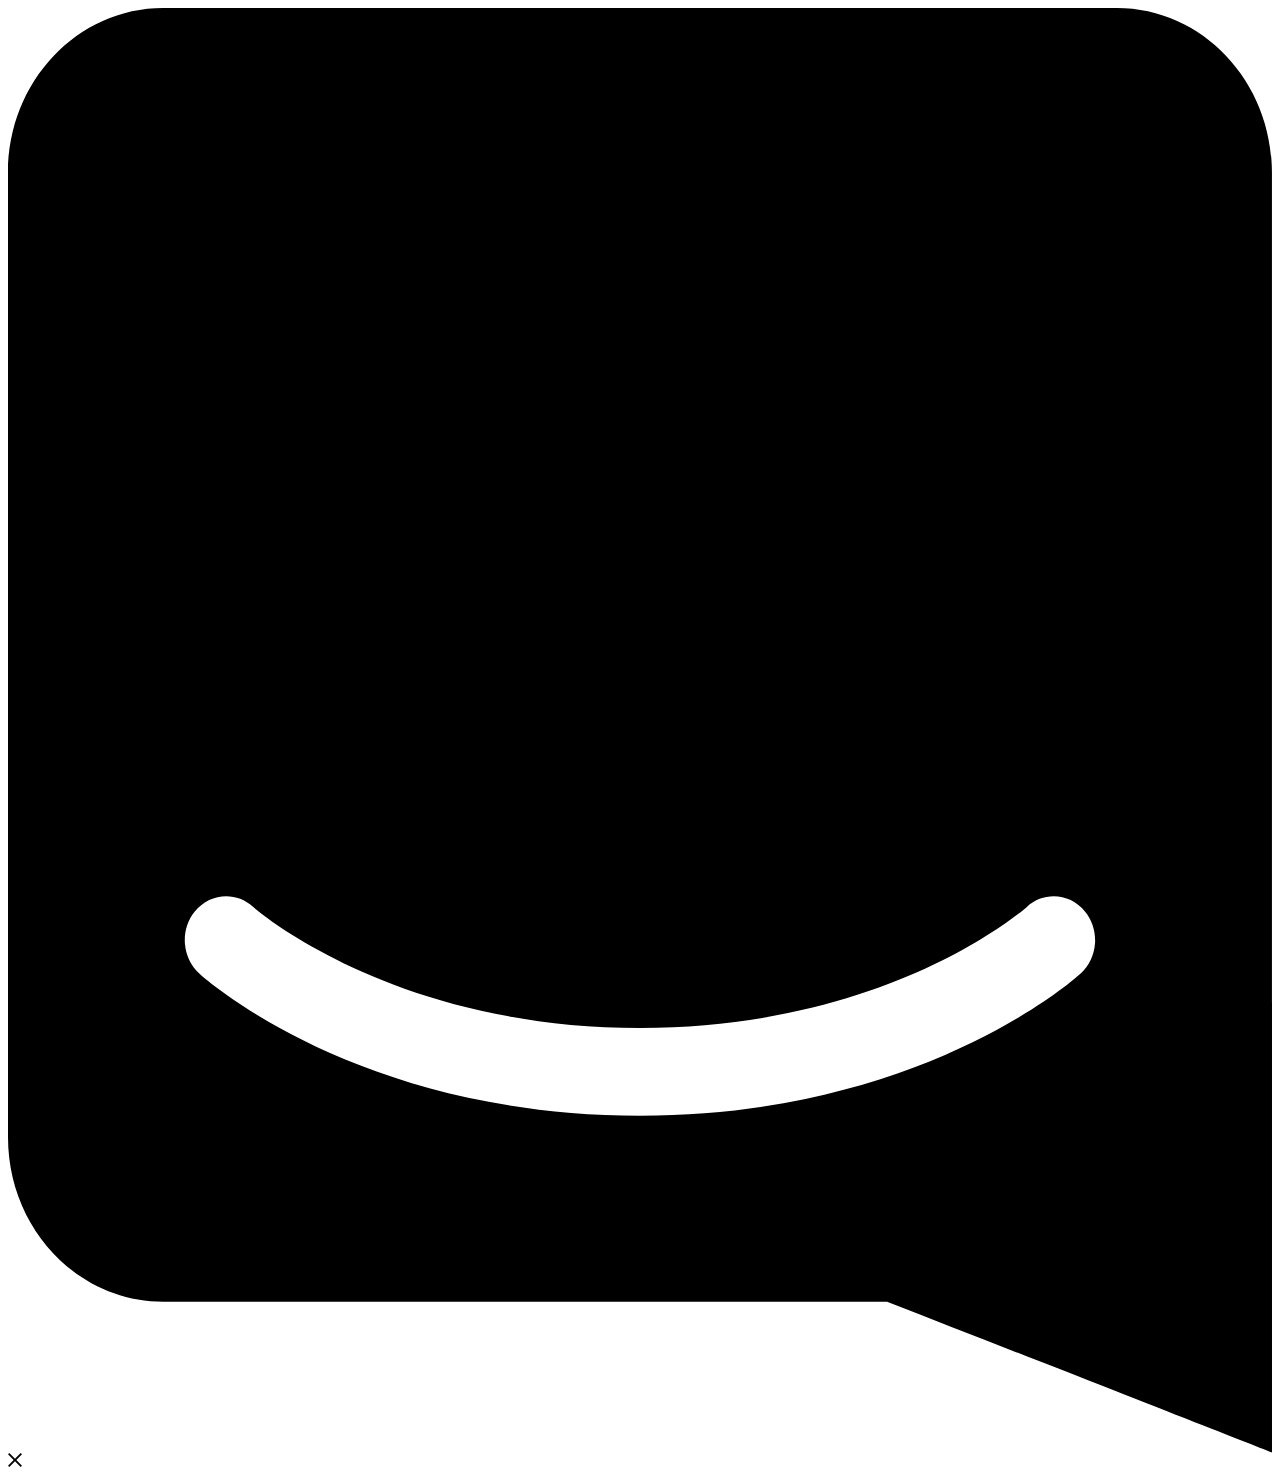
<file: assets/a_004.htm>
<html lang="en"><head>
<meta http-equiv="content-type" content="text/html; charset=UTF-8">
      <title>Intercom Live Chat</title>
      <!-- base href="https://kpmgspark.com/" -->
    <style data-emotion="intercom-global"></style><style data-emotion="intercom"></style></head>
    <body id="intercom-container-body">
      <div id="intercom-container" class="intercom-namespace" role="main" aria-live="polite" data-accessibility-theme="dark" data-secondary-accessibility-theme="dark"><div tabindex="-1" role="region"><div class="intercom-launcher  intercom-rkaeus e2ujk8f0" aria-label="Open Intercom Messenger" role="button" tabindex="0"><div class="intercom-dlvlg4 e2ujk8f1"><svg focusable="false" aria-hidden="true" viewBox="0 0 28 32"><path d="M28,32 C28,32 23.2863266,30.1450667 19.4727818,28.6592 L3.43749107,28.6592 C1.53921989,28.6592 0,27.0272 0,25.0144 L0,3.6448 C0,1.632 1.53921989,0 3.43749107,0 L24.5615088,0 C26.45978,0 27.9989999,1.632 27.9989999,3.6448 L27.9989999,22.0490667 L28,22.0490667 L28,32 Z M23.8614088,20.0181333 C23.5309223,19.6105242 22.9540812,19.5633836 22.5692242,19.9125333 C22.5392199,19.9392 19.5537934,22.5941333 13.9989999,22.5941333 C8.51321617,22.5941333 5.48178311,19.9584 5.4277754,19.9104 C5.04295119,19.5629428 4.46760991,19.6105095 4.13759108,20.0170667 C3.97913051,20.2124916 3.9004494,20.4673395 3.91904357,20.7249415 C3.93763774,20.9825435 4.05196575,21.2215447 4.23660523,21.3888 C4.37862552,21.5168 7.77411059,24.5386667 13.9989999,24.5386667 C20.2248893,24.5386667 23.6203743,21.5168 23.7623946,21.3888 C23.9467342,21.2215726 24.0608642,20.9827905 24.0794539,20.7254507 C24.0980436,20.4681109 24.0195551,20.2135019 23.8614088,20.0181333 Z"></path></svg></div><div class="intercom-fvs20o e2ujk8f2"><svg focusable="false" aria-hidden="true" width="14" height="14"><path d="M13.978 12.637l-1.341 1.341L6.989 8.33l-5.648 5.648L0 12.637l5.648-5.648L0 1.341 1.341 0l5.648 5.648L12.637 0l1.341 1.341L8.33 6.989l5.648 5.648z" fill-rule="evenodd"></path></svg></div></div></div></div>
    
  
</body></html>
</file>
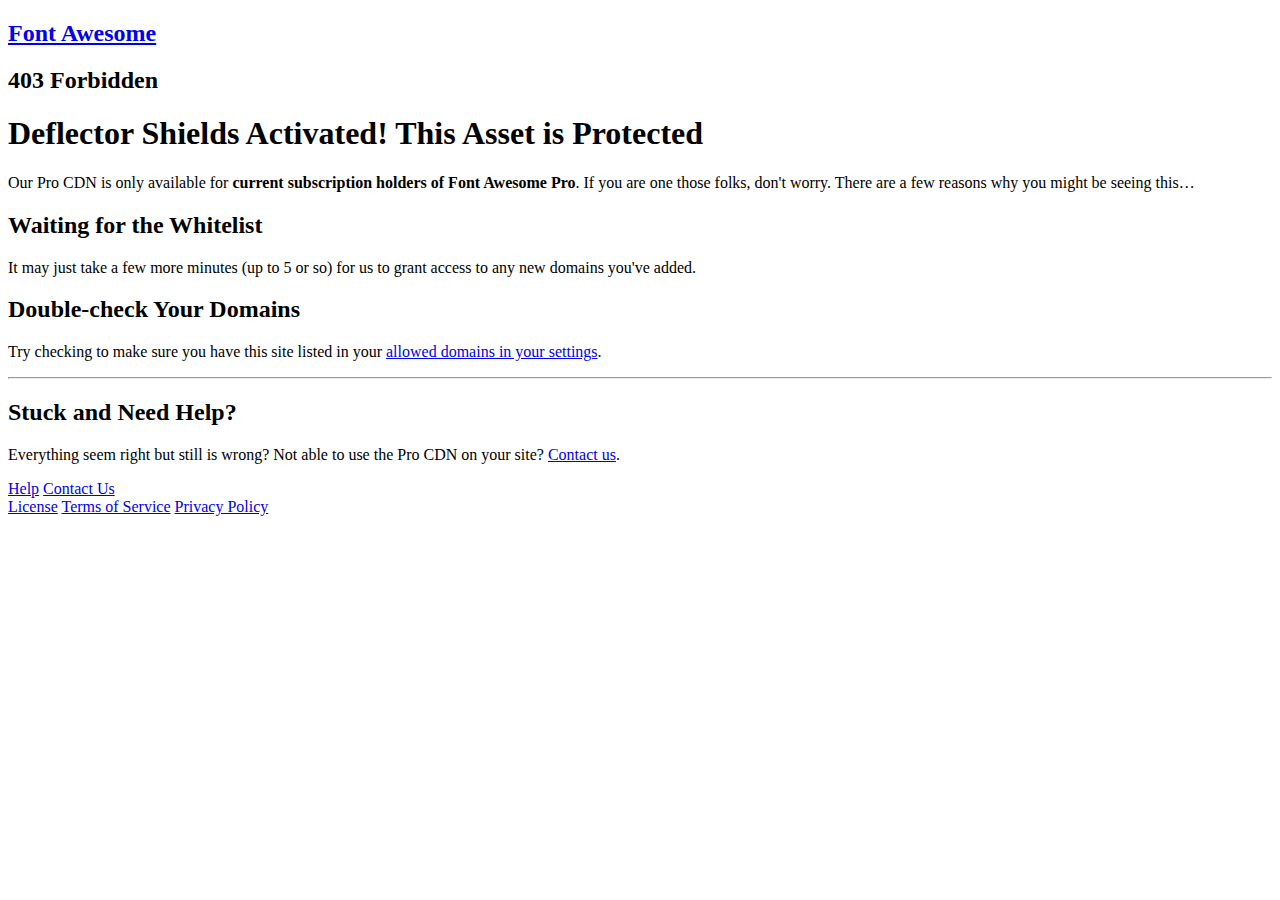
<file: assets/all.htm>
<!DOCTYPE html>
<html lang="en">
  
    <head>
      <meta charset="utf-8">
      <meta http-equiv="X-UA-Compatible" content="IE=edge">
      <meta name="viewport" content="width=device-width, initial-scale=1">
      <meta name="description" content="403 - Forbidden">
      <meta name="author" content="Font Awesome Team">

      <base href="https://fontawesome.com">

      <link rel="apple-touch-icon" sizes="57x57" href="/images/favicons/apple-icon-57x57.png">
      <link rel="apple-touch-icon" sizes="60x60" href="/images/favicons/apple-icon-60x60.png">
      <link rel="apple-touch-icon" sizes="72x72" href="/images/favicons/apple-icon-72x72.png">
      <link rel="apple-touch-icon" sizes="76x76" href="/images/favicons/apple-icon-76x76.png">
      <link rel="apple-touch-icon" sizes="114x114" href="/images/favicons/apple-icon-114x114.png">
      <link rel="apple-touch-icon" sizes="120x120" href="/images/favicons/apple-icon-120x120.png">
      <link rel="apple-touch-icon" sizes="144x144" href="/images/favicons/apple-icon-144x144.png">
      <link rel="apple-touch-icon" sizes="152x152" href="/images/favicons/apple-icon-152x152.png">
      <link rel="apple-touch-icon" sizes="180x180" href="/images/favicons/apple-icon-180x180.png">

      <link rel="icon" type="image/png" sizes="32x32" href="/images/favicons/favicon-32x32.png">
      <link rel="icon" type="image/png" sizes="96x96" href="/images/favicons/favicon-96x96.png">
      <link rel="icon" type="image/png" sizes="16x16" href="/images/favicons/favicon-16x16.png">

      <meta name="msapplication-TileColor" content="#ffffff">
      <meta name="msapplication-TileImage" content="/images/favicons/ms-icon-144x144.png">
      <meta name="theme-color" content="#ffffff">

      <title>403 - Forbidden</title>

      <link rel="stylesheet" href="/css/app.css">

      <script src="https://use.fortawesome.com/349cfdf6.js"></script>
    </head>
  
  <body class="no-js min-vh-100 bg-gray0 gray7 ma0 sans-serif">
    <div class="min-vh-100 flex flex-column items-center justify-center pa6 h-100 z-1 relative" data-view="view-403">
      <div class="mw6 center">

        <h2 class="db mt0 mb6 tc f6">
          <a href="/" class="link gray5 hover-blue4">
            <i class="fa5 fa5-logo fa5-lg"></i>
            <span class="fw6 ml1">Font Awesome</span>
          </a>
        </h2>

        <div class="bg-white bt bw3 b--danger2 br2 br--bottom pa6 shadow-1 relative">
          <main>
            <h2 class="mv0 f4 dib absolute top--1 center-h">
              <i class="danger9 z-2 absolute top-025 left--050 fa5 fa5-bookmark fa5-lg" style="transform: rotate(90deg)"></i>
              <span class="dib mb3 f2 b ttu tracked2 ph3 pv2 lh1 bg-danger7 white relative z-3 lh-title">403 Forbidden</span>
              <i class="danger9 z-2 absolute top-025 right--050 fa5 fa5-bookmark fa5-lg" style="transform: rotate(270deg)"></i>
            </h2>

            <h1 class="sans-serif mt0 mb3 tc-l">
              <span class="db f3 danger5 fw6 ttu tracked1 mb2">Deflector Shields Activated!</span>
              <span class="f7 f8-ns db fw6">This Asset is Protected</span>
            </h1>

            <p class="mt0 mb5 lh-copy f4 mh4-l tc-l">
              Our Pro CDN is only available for <strong class="fw6">current subscription holders of Font Awesome Pro</strong>. If you are one those folks, don't worry. There are a few reasons why you might be seeing this&hellip;
            </p>
          </main>

          <aside class="flex flex-column flex-row-l flex-wrap justify-between items-start">
            <div class="w-100 mb3 mb0-l w-45-l">
              <h2 class="sans-serif db f3 mt0 mb2 fw6">Waiting for the Whitelist</h2>
              <p class="mv0 lh-copy">
                It may just take a few more minutes (up to 5 or so) for us to grant access to any new domains you've added.
              </p>
            </div>

            <div class="w-100 w-45-l">
              <h2 class="sans-serif db f3 mt0 mb2 fw6">Double-check Your Domains</h2>
              <p class="mv0 lh-copy">
                Try checking to make sure you have this site listed in your <a href="https://fontawesome.com/account/services" class="link underline-hover blue4 hover-blue6">allowed domains in your settings</a>.
              </p>
            </div>

            <hr class="ba bw1 b--gray0 pv0 mv4 w-100">

            <div class="w-100 mb3 mb0-l">
              <h2 class="sans-serif db f3 mt0 mb2 fw6">Stuck and Need Help?</h2>
              <p class="mv0 lh-copy">
                 Everything seem right but still is wrong? Not able to use the Pro CDN on your site? <a href="mailto:hello@fontawesome.com?subject=I need help with the Pro CDN" class="link underline-hover blue4 hover-blue6">Contact us</a>.
              </p>
            </div>
          </aside>
        </div>

        
<nav class="flex flex-column flex-row-l items-center justify-between-l mt5 nl4-l nr4-l gray5">
  <div class="flex-grow-1 ph4 tc tl-l mb4 mb0-l">
    <a class="db dib-l v-mid mr4-l mb3 mb0-l link color-inherit hover-blue4 underline-hover" href="/help">Help</a>
    <a class="db dib-l v-mid link color-inherit hover-blue4 underline-hover" href="mailto:hello@fontawesome.com">Contact Us</a>
  </div>

  <div class="flex-grow-1 ph4 tc mb4 mb0-l">
    <a class="db dib-l v-mid mr4-l mb3 mb0-l link color-inherit hover-blue4 underline-hover" href="/license">License</a>
    <a class="db dib-l v-mid mr4-l mb3 mb0-l link color-inherit hover-blue4 underline-hover" href="/tos">Terms of Service</a>
    <a class="db dib-l v-mid link color-inherit hover-blue4 underline-hover" href="/privacy">Privacy Policy</a>
  </div>

  <div class="flex-grow-1 ph4 tc tr-l">
    <a class="db dib-l v-mid mr4-l mb3 mb0-l link color-inherit hover-blue4 f4" href="https://twitter.com/fontawesome" data-balloon="@fontawesome on Twitter" data-balloon-pos="up">
      <i class="fa5 fa5-lg fa5-twitter"></i>
    </a>
    <a class="db dib-l v-mid mb0-l link color-inherit hover-blue4 f4" href="https://github.com/FortAwesome/Font-Awesome" data-balloon="Font Awesome on GitHub" data-balloon-pos=up>
      <i class="fa5 fa5-lg fa5-github"></i>
    </a>
  </div>
</nav>

      </div>
    </div>

    <div class="absolute w-100 h-100 top-0 left-0 o-05 z-0" style="background: url('https://img.fortawesome.com/349cfdf6/tile-icons-dol.svg') 0 0 repeat;"></div>
  </body>
</html>
</file>
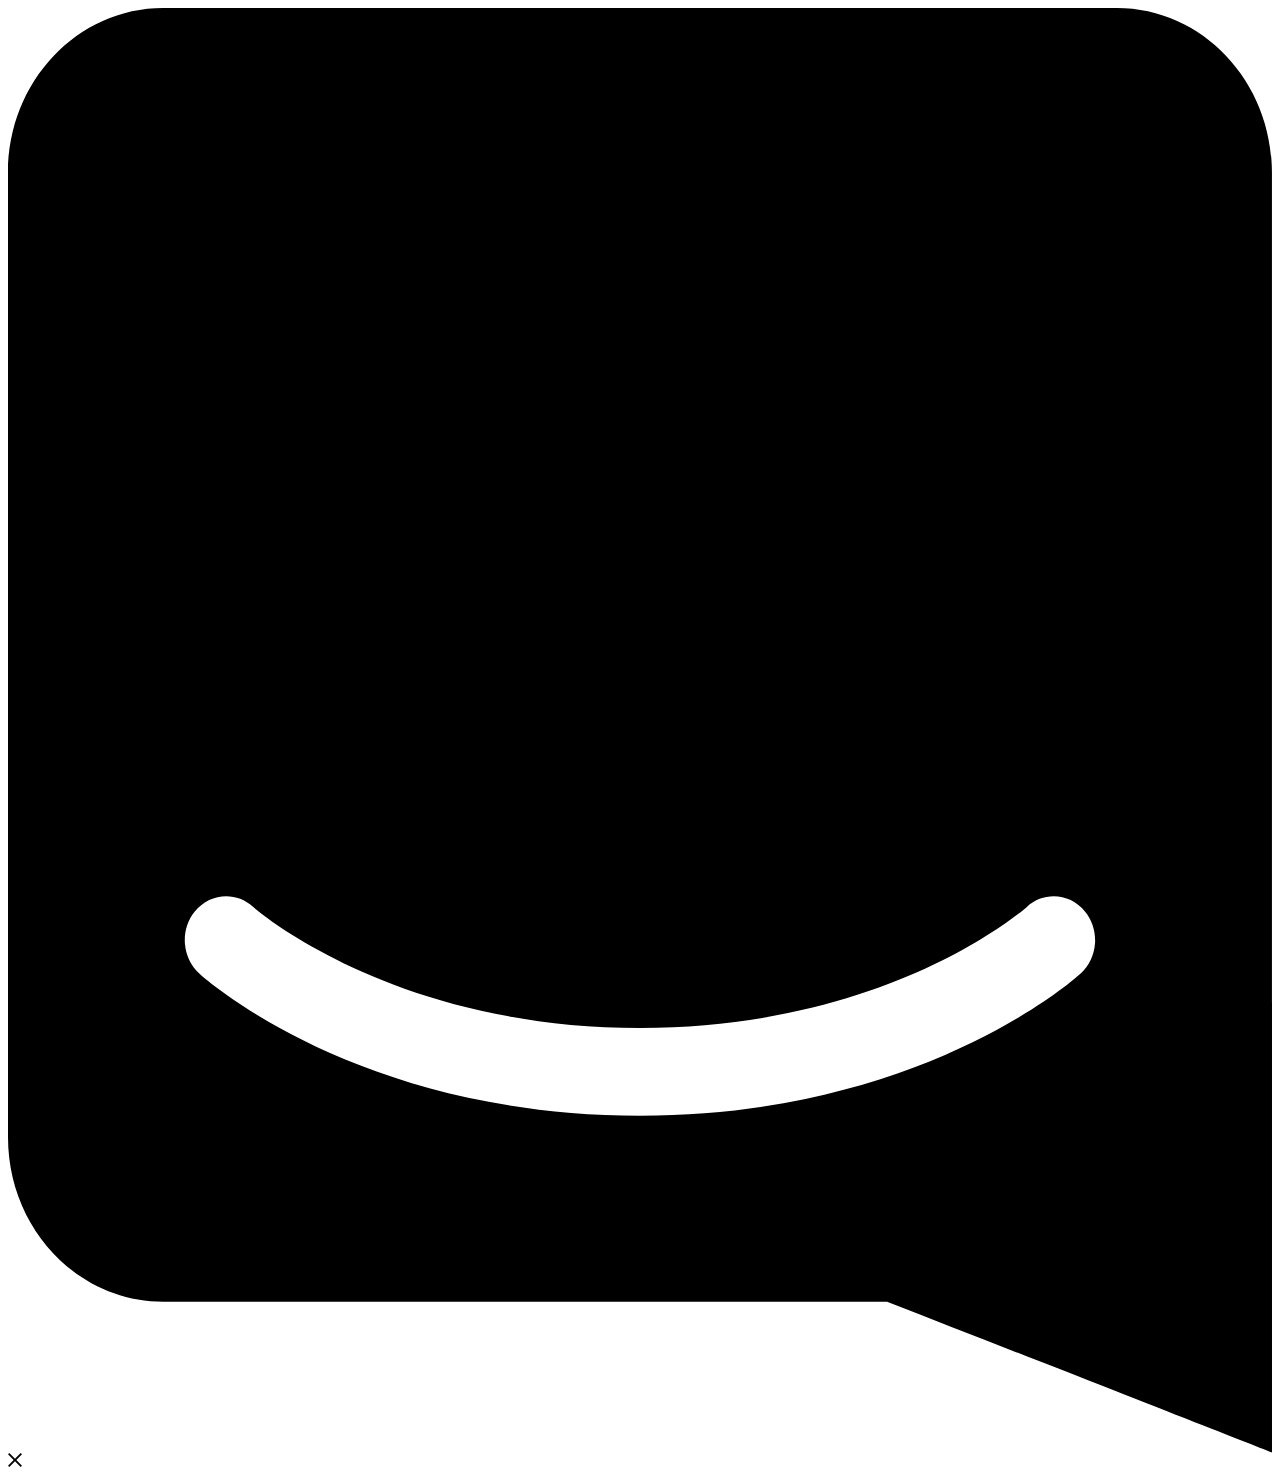
<file: pr/privacy_002.htm>
<html lang="en"><head>
<meta http-equiv="content-type" content="text/html; charset=UTF-8">
      <title>Intercom Live Chat</title>
      <!-- base href="https://kpmgspark.com/privacy" -->
    <style data-emotion="intercom-global"></style><style data-emotion="intercom"></style></head>
    <body id="intercom-container-body">
      <div id="intercom-container" class="intercom-namespace" role="main" aria-live="polite" data-accessibility-theme="dark" data-secondary-accessibility-theme="dark"><div tabindex="-1" role="region"><div class="intercom-launcher  intercom-rkaeus e2ujk8f0" aria-label="Open Intercom Messenger" role="button" tabindex="0"><div class="intercom-dlvlg4 e2ujk8f1"><svg focusable="false" aria-hidden="true" viewBox="0 0 28 32"><path d="M28,32 C28,32 23.2863266,30.1450667 19.4727818,28.6592 L3.43749107,28.6592 C1.53921989,28.6592 0,27.0272 0,25.0144 L0,3.6448 C0,1.632 1.53921989,0 3.43749107,0 L24.5615088,0 C26.45978,0 27.9989999,1.632 27.9989999,3.6448 L27.9989999,22.0490667 L28,22.0490667 L28,32 Z M23.8614088,20.0181333 C23.5309223,19.6105242 22.9540812,19.5633836 22.5692242,19.9125333 C22.5392199,19.9392 19.5537934,22.5941333 13.9989999,22.5941333 C8.51321617,22.5941333 5.48178311,19.9584 5.4277754,19.9104 C5.04295119,19.5629428 4.46760991,19.6105095 4.13759108,20.0170667 C3.97913051,20.2124916 3.9004494,20.4673395 3.91904357,20.7249415 C3.93763774,20.9825435 4.05196575,21.2215447 4.23660523,21.3888 C4.37862552,21.5168 7.77411059,24.5386667 13.9989999,24.5386667 C20.2248893,24.5386667 23.6203743,21.5168 23.7623946,21.3888 C23.9467342,21.2215726 24.0608642,20.9827905 24.0794539,20.7254507 C24.0980436,20.4681109 24.0195551,20.2135019 23.8614088,20.0181333 Z"></path></svg></div><div class="intercom-fvs20o e2ujk8f2"><svg focusable="false" aria-hidden="true" width="14" height="14"><path d="M13.978 12.637l-1.341 1.341L6.989 8.33l-5.648 5.648L0 12.637l5.648-5.648L0 1.341 1.341 0l5.648 5.648L12.637 0l1.341 1.341L8.33 6.989l5.648 5.648z" fill-rule="evenodd"></path></svg></div></div></div></div>
    
  
</body></html>
</file>
